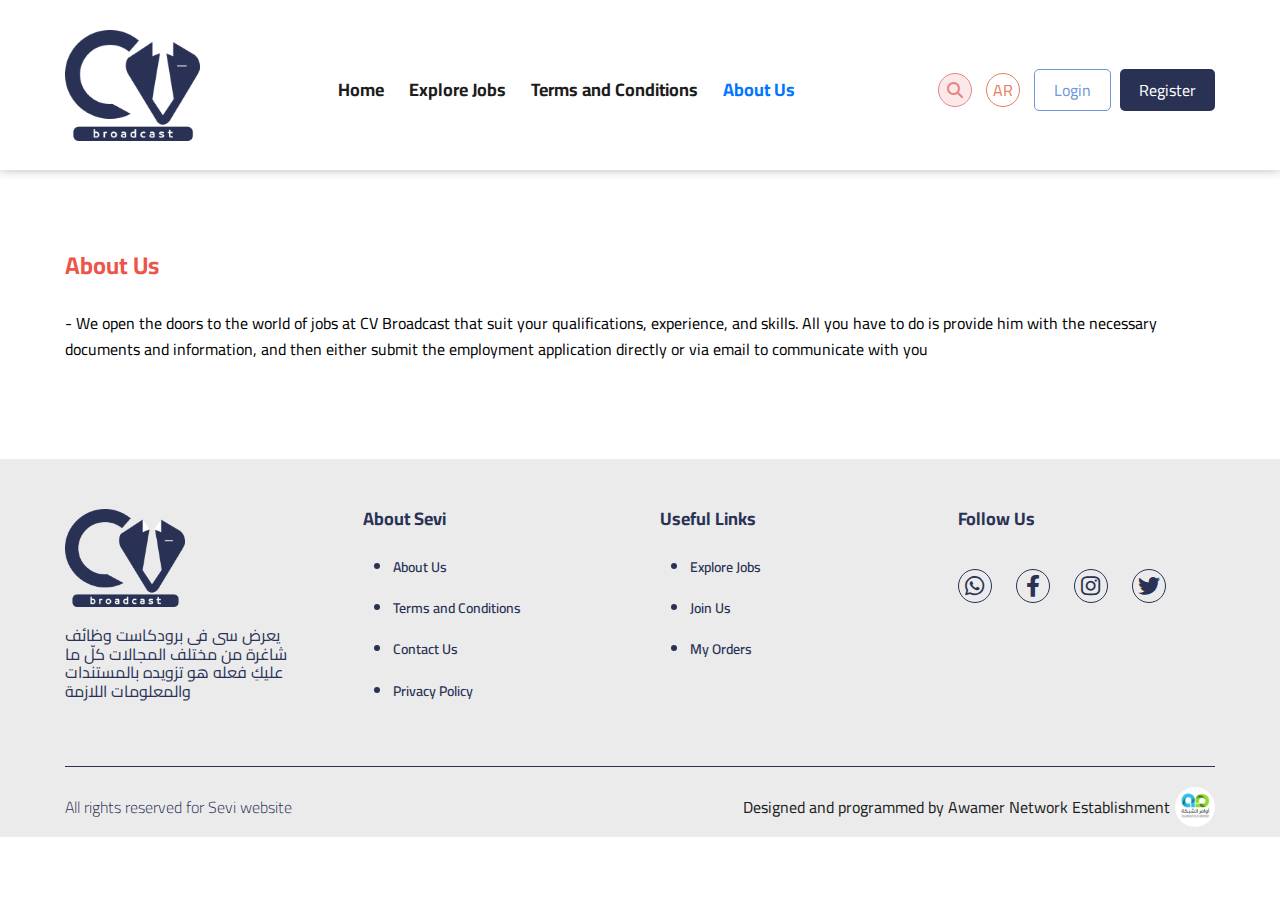
<file: about.html>
<!DOCTYPE html>
<html lang>
<head>
    <meta charset="UTF-8">
    <meta name="viewport" content="width=device-width, initial-scale=1.0">
    <title>About Us</title>
    <link rel="stylesheet" href="CSS/all.css">
    <link rel="stylesheet" href="CSS/all.min.css">
    <link rel="stylesheet" href="CSS/normalise.css">
    <link rel="stylesheet" href="CSS/style.css">
    <link rel="preconnect" href="https://fonts.googleapis.com">
    <link rel="preconnect" href="https://fonts.gstatic.com" crossorigin>
    <link href="https://fonts.googleapis.com/css2?family=Cairo:wght@200;300;400;500;600;700&family=Open+Sans:ital,wght@0,300;0,400;0,500;0,600;0,700;0,800;1,300&family=Roboto:ital,wght@0,100;0,300;0,400;0,500;0,700;1,100&display=swap" rel="stylesheet">
</head>
<body>
    <header class="relative">
        <div class="container">
            <div class="header-content flex-between-center">
                <div class="logo">
                    <img src="[data-uri]" alt="">
                </div>
                <nav class="transition">
                    <ul>
                        <li><a href="index.html">Home</a></li>
                        <li><a href="explore.html">Explore Jobs</a></li>
                        <li><a href="terms.html">Terms and Conditions</a></li>
                        <li><a class="active" href="about.html">About Us</a></li>
                    </ul>
                </nav>
                <div class="interactions-menu">
                    <a href="explore.html" class="search"><i class="fa-solid fa-magnifying-glass"></i></a>
                    <a href="" class="lang">AR</a>
                    <a href="login.html" class="login-btn">Login</a>
                    <a href="register.html" class="register-btn">Register</a>
                </div>
                <div class="toggle-menu"><i class="fa-solid fa-bars"></i></div>
            </div>
        </div>
    </header>
    <section class="about-us mb-80 hidden">
        <div class="container transition-5">
            <h4 class="red-h4">About Us</h4>
            <p>- We open the doors to the world of jobs at CV Broadcast that suit your qualifications, experience, and skills. All you have to do is provide him with the necessary documents and information, and then either submit the employment application directly or via email to communicate with you</p>    
        </div>
    </section>
    <!-- Start Footer -->
    <footer>
        <div class="container">
            <div class="footer-content">
                <div class="the-main">
                    <div class="logo">
                        <img src="[data-uri]" alt="">
                    </div>
                    <p>يعرض سى فى برودكاست وظائف شاغرة من مختلف المجالات كلّ ما عليكِ فعله هو تزويده بالمستندات والمعلومات اللازمة 
                    </p>
                </div>
                <div class="about-sevi">
                    <h5>About Sevi</h5>
                    <ul>
                        <li><a href="about.html">About Us</a></li>
                        <li><a href="terms.html">Terms and Conditions</a></li>
                        <li><a href="contact.html">Contact Us</a></li>
                        <li><a href="privacy.html">Privacy Policy</a></li>
                    </ul>
                </div>
                <div class="useful-links">
                    <h5>Useful Links</h5>
                    <ul>
                        <li><a href="explore.html">Explore Jobs</a></li>
                        <li><a href="login.html">Join Us</a></li>
                        <li><a href="#">My Orders</a></li>
                    </ul>
                </div>
                <div class="follow-us">
                    <h5>Follow Us</h5>
                    <div class="links">
                        <a class="transition" href="https://www.whatsapp.com/"><i class="fa-brands fa-whatsapp"></i></a>
                        <a class="transition" href="https://www.facebook.com"><i class="fa-brands fa-facebook-f"></i></a>
                        <a class="transition" href="https://www.instagram.com"><i class="fa-brands fa-instagram"></i></a>
                        <a class="transition" href="https://www.twitter.com"><i class="fa-brands fa-twitter"></i></a>
                    </div>
                </div>
            </div>
            <div class="copyright flex-between-center">
                <div>All rights reserved for Sevi website</div>
                <a href="https://aait.sa/">Designed and programmed by Awamer Network Establishment <img src="[data-uri]" alt=""></a>
            </div>
        </div>
    </footer>
    <!-- End Footer -->
    <script src="about.js"></script>
</body>
</html>
</file>
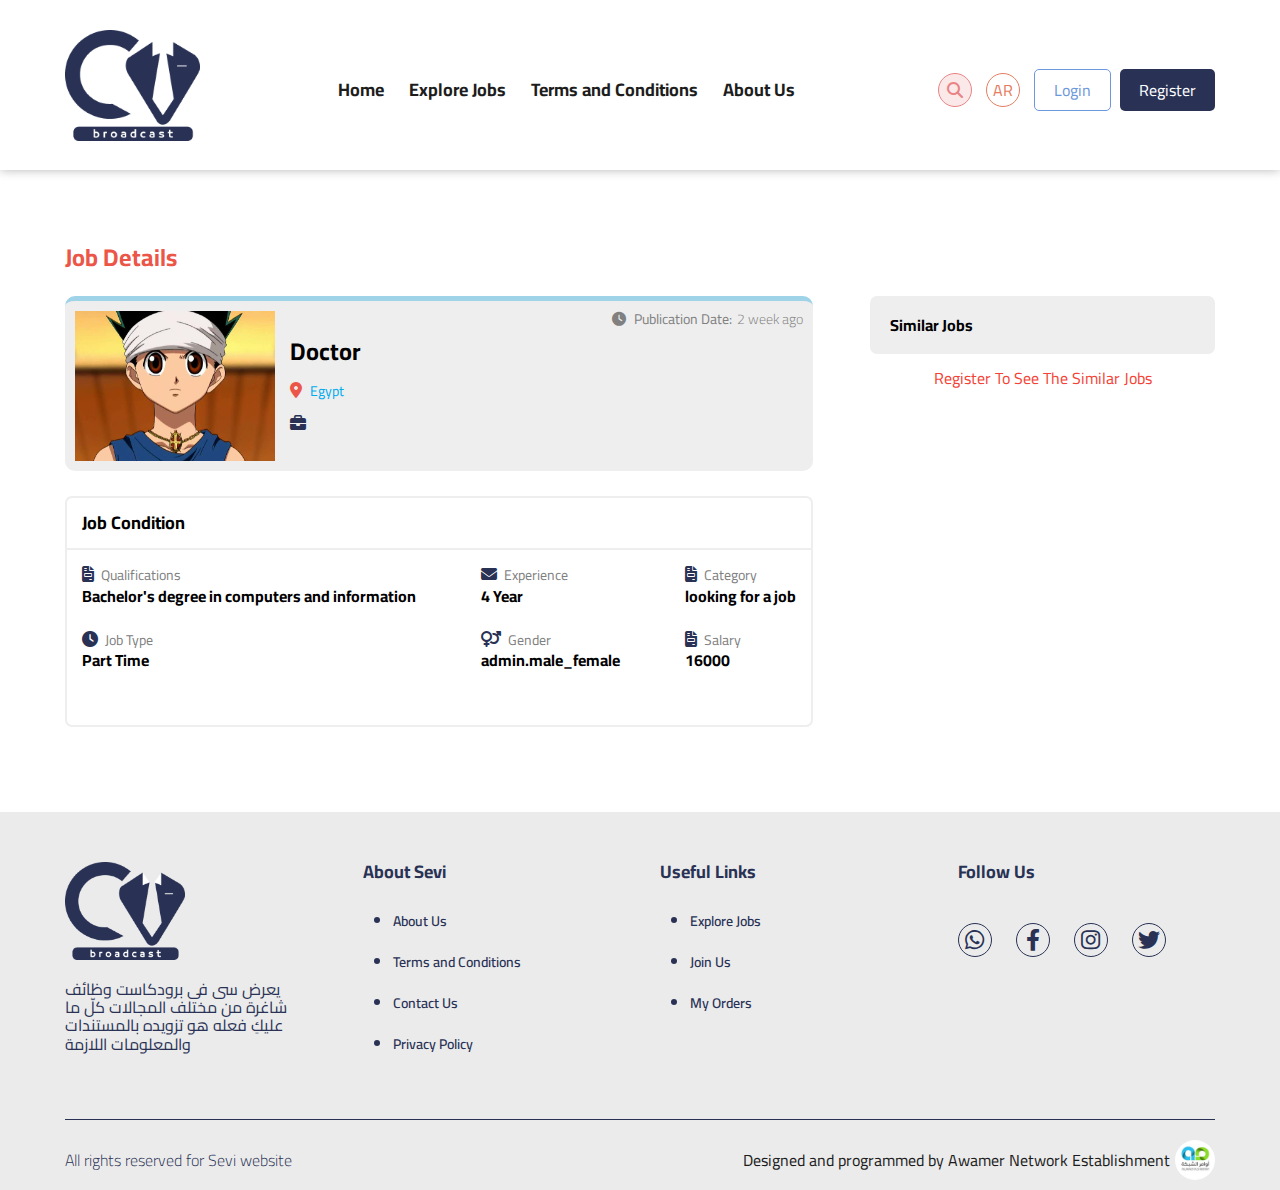
<file: company_account.html>
<!DOCTYPE html>
<html lang>
<head>
    <meta charset="UTF-8">
    <meta name="viewport" content="width=device-width, initial-scale=1.0">
    <title>Company Account</title>
    <link rel="stylesheet" href="CSS/all.css">
    <link rel="stylesheet" href="CSS/all.min.css">
    <link rel="stylesheet" href="CSS/normalise.css">
    <link rel="stylesheet" href="CSS/style.css">
    <link rel="preconnect" href="https://fonts.googleapis.com">
    <link rel="preconnect" href="https://fonts.gstatic.com" crossorigin>
    <link href="https://fonts.googleapis.com/css2?family=Cairo:wght@200;300;400;500;600;700&family=Open+Sans:ital,wght@0,300;0,400;0,500;0,600;0,700;0,800;1,300&family=Roboto:ital,wght@0,100;0,300;0,400;0,500;0,700;1,100&display=swap" rel="stylesheet">
</head>
<body>
    <header class="relative">
        <div class="container">
            <div class="header-content flex-between-center">
                <div class="logo">
                    <img src="[data-uri]" alt="">
                </div>
                <nav class="transition">
                    <ul>
                        <li><a href="index.html">Home</a></li>
                        <li><a href="explore.html">Explore Jobs</a></li>
                        <li><a href="terms.html">Terms and Conditions</a></li>
                        <li><a href="about.html">About Us</a></li>
                    </ul>
                </nav>
                <div class="interactions-menu">
                    <a href="explore.html" class="search"><i class="fa-solid fa-magnifying-glass"></i></a>
                    <a href="" class="lang">AR</a>
                    <a href="login.html" class="login-btn">Login</a>
                    <a href="register.html" class="register-btn">Register</a>
                </div>
                <div class="toggle-menu"><i class="fa-solid fa-bars"></i></div>
            </div>
        </div>
    </header>
    <section class="details mb-60">
        <div class="container">
            <h3>Job Details</h3>
            <div class="details-content">
                <div class="informs">
                    <div class="job">
                        <div class="image flex-center">
                            <img src="images/cc116287-c6e6-44eb-8499-2387edcefc05.jpg" alt="">
                        </div>
                        <div class="job-content">
                            <h4>Doctor</h4>
                            <div class="location">
                                <i class="fa-solid fa-location-dot"></i>
                                <span>Egypt</span>
                            </div>
                            <div class="the-account">
                                <i class="fa-solid fa-briefcase"></i>
                                <!-- <a href="company_account.html">Copmany Account</a> -->
                            </div>
                        </div>
                        <div class="public-date flex-between-center">
                            <i class="fa-regular fa-clock"></i>
                            <span>Publication Date:</span>
                            <strong>2 week ago</strong>
                        </div>
                    </div>
                    <div class="job-conditions rad-7">
                        <h4>Job Condition</h4>
                        <div class="informations flex-between-center">
                            <div class="col-one">
                                <div>
                                    <div class="address">
                                        <i class="fa-solid fa-file-invoice"></i>
                                        <span>Qualifications</span>
                                    </div>
                                    <p>Bachelor's degree in computers and information</p>
                                </div>
                                <div>
                                    <div class="address">
                                        <i class="fa-regular fa-clock"></i>
                                        <span>Job Type</span>
                                    </div>
                                    <p>Part Time</p>
                                </div>
                            </div>
                            <div class="col-two">
                                <div>
                                    <div class="address">
                                        <i class="fa-regular fa-envelope"></i>
                                        <span>Experience</span>
                                    </div>
                                    <p>4 Year</p>
                                </div>
                                <div>
                                    <div class="address">
                                        <i class="fa-solid fa-venus-mars"></i>
                                        <span>Gender</span>
                                    </div>
                                    <p>admin.male_female</p>
                                </div>
                            </div>
                            <div class="col-three">
                                <div>
                                    <div class="address">
                                        <i class="fa-solid fa-file-invoice"></i>
                                        <span>Category</span>
                                    </div>
                                    <p>looking for a job</p>
                                </div>
                                <div>
                                    <div class="address">
                                        <i class="fa-solid fa-file-invoice"></i>
                                        <span>Salary</span>
                                    </div>
                                    <p>16000</p>
                                </div>
                            </div>

                        </div>
                    </div>
                </div>
                <div class="similar-jobs">
                    <h4 class="rad-7">Similar Jobs</h4>
                    <div>Register To See The Similar Jobs</div>
                </div>
            </div>
        </div>
    </section>
    <!-- Start Footer -->
    <footer>
        <div class="container">
            <div class="footer-content">
                <div class="the-main">
                    <div class="logo">
                        <img src="[data-uri]" alt="">
                    </div>
                    <p>يعرض سى فى برودكاست وظائف شاغرة من مختلف المجالات كلّ ما عليكِ فعله هو تزويده بالمستندات والمعلومات اللازمة 
                    </p>
                </div>
                <div class="about-sevi">
                    <h5>About Sevi</h5>
                    <ul>
                        <li><a href="about.html">About Us</a></li>
                        <li><a href="terms.html">Terms and Conditions</a></li>
                        <li><a href="contact.html">Contact Us</a></li>
                        <li><a href="privacy.html">Privacy Policy</a></li>
                    </ul>
                </div>
                <div class="useful-links">
                    <h5>Useful Links</h5>
                    <ul>
                        <li><a href="explore.html">Explore Jobs</a></li>
                        <li><a href="login.html">Join Us</a></li>
                        <li><a href="#">My Orders</a></li>
                    </ul>
                </div>
                <div class="follow-us">
                    <h5>Follow Us</h5>
                    <div class="links">
                        <a class="transition" href="https://www.whatsapp.com/"><i class="fa-brands fa-whatsapp"></i></a>
                        <a class="transition" href="https://www.facebook.com"><i class="fa-brands fa-facebook-f"></i></a>
                        <a class="transition" href="https://www.instagram.com"><i class="fa-brands fa-instagram"></i></a>
                        <a class="transition" href="https://www.twitter.com"><i class="fa-brands fa-twitter"></i></a>
                    </div>
                </div>
            </div>
            <div class="copyright flex-between-center">
                <div>All rights reserved for Sevi website</div>
                <a href="https://aait.sa/">Designed and programmed by Awamer Network Establishment <img src="[data-uri]" alt=""></a>
            </div>
        </div>
    </footer>
    <!-- End Footer -->
    <!-- <script src="job_details.js"></script> -->
</body>
</html>
</file>
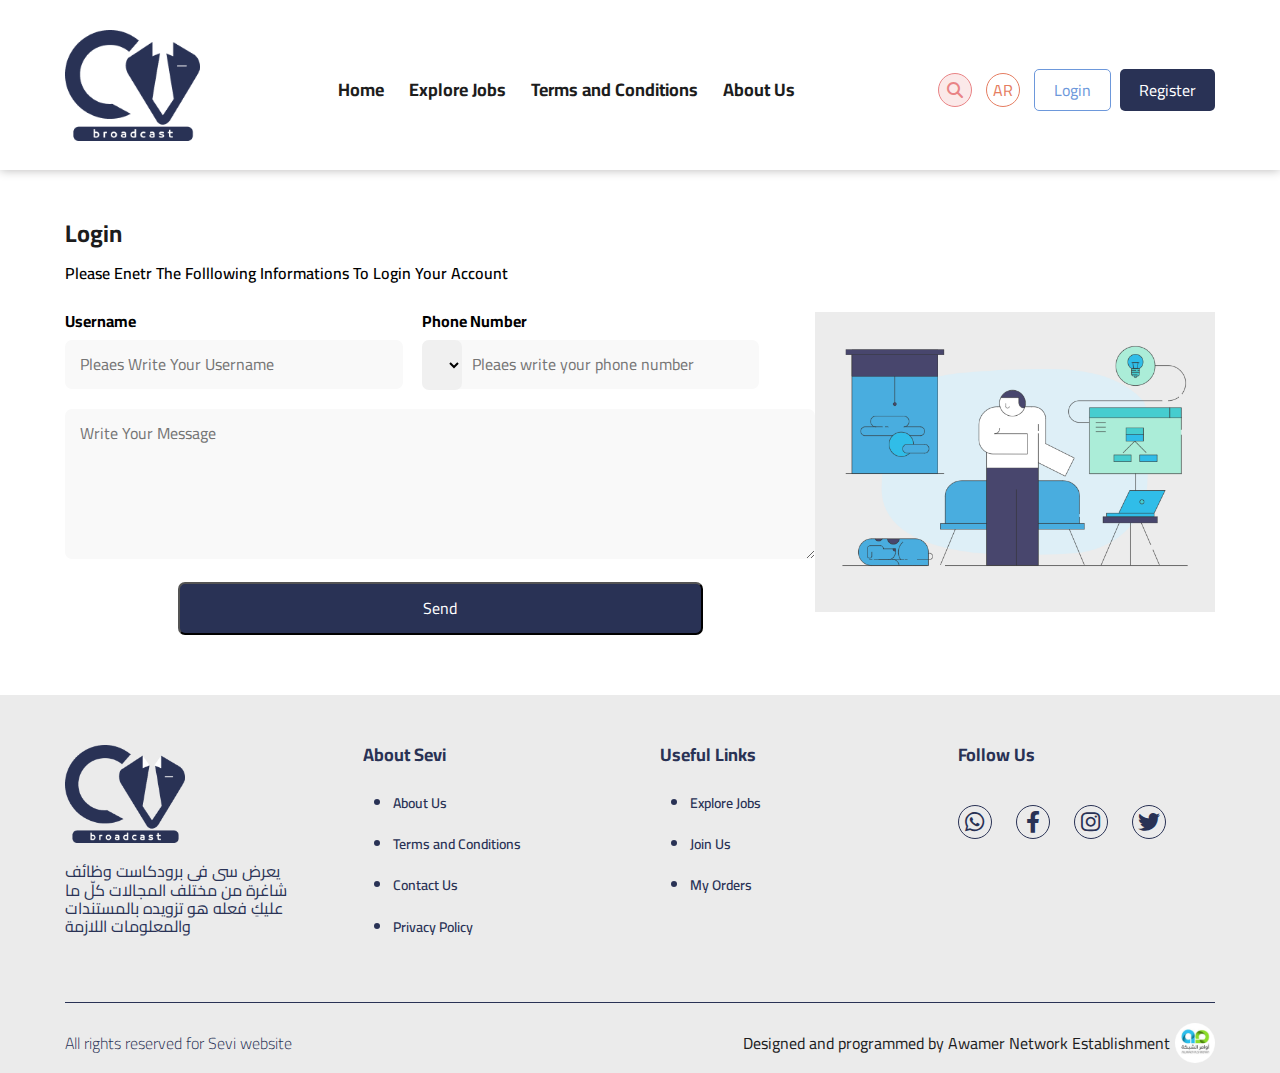
<file: contact.html>
<!DOCTYPE html>
<html lang>
  <head>
    <meta charset="UTF-8" />
    <meta name="viewport" content="width=device-width, initial-scale=1.0" />
    <title>Conatct Us</title>
    <link rel="stylesheet" href="CSS/all.css" />
    <link rel="stylesheet" href="CSS/all.min.css" />
    <link rel="stylesheet" href="CSS/normalise.css" />
    <link rel="stylesheet" href="CSS/style.css" />
    <link rel="preconnect" href="https://fonts.googleapis.com" />
    <link rel="preconnect" href="https://fonts.gstatic.com" crossorigin />
    <link
      href="https://fonts.googleapis.com/css2?family=Cairo:wght@200;300;400;500;600;700&family=Open+Sans:ital,wght@0,300;0,400;0,500;0,600;0,700;0,800;1,300&family=Roboto:ital,wght@0,100;0,300;0,400;0,500;0,700;1,100&display=swap"
      rel="stylesheet"
    />
  </head>
  <body>
    <div class="wrong-result rad-7 flex-between-center transition">
      <span
        ><i class="fa-regular fa-circle-xmark"></i>
        <span class="message">Badr Mohamed Taher</span></span
      >
      <i class="fa-solid fa-xmark flex-center"></i>
    </div>
    <div class="right-result rad-7 flex-between-center transition">
      <span
        ><i class="fa-solid fa-check"></i>
        <span class="message">Badr Mohamed Taher</span></span
      >
      <i class="fa-solid fa-xmark flex-center"></i>
    </div>
    <header class="relative">
      <div class="container">
        <div class="header-content flex-between-center">
          <div class="logo">
            <img
              src="[data-uri]"
              alt=""
            />
          </div>
          <nav class="transition">
            <ul>
              <li><a href="index.html">Home</a></li>
              <li><a href="explore.html">Explore Jobs</a></li>
              <li><a href="terms.html">Terms and Conditions</a></li>
              <li><a href="about.html">About Us</a></li>
            </ul>
          </nav>
          <div class="interactions-menu">
            <a href="explore.html" class="search"
              ><i class="fa-solid fa-magnifying-glass"></i
            ></a>
            <a href="" class="lang">AR</a>
            <a href="login.html" class="login-btn">Login</a>
            <a href="register.html" class="register-btn">Register</a>
          </div>
          <div class="toggle-menu"><i class="fa-solid fa-bars"></i></div>
        </div>
      </div>
    </header>
    <section class="contact mb-60">
      <div class="container">
        <div class="address">
          <h3>Login</h3>
          <p>Please Enetr The Folllowing Informations To Login Your Account</p>
        </div>
        <div class="contact-content">
          <div class="form">
            <form action="">
              <div class="username">
                <label>Username</label>
                <input
                  class="rad-7"
                  type="text"
                  name="contact-info"
                  placeholder="Pleaes Write Your Username"
                />
              </div>
              <div class="phone">
                <label>Phone Number</label>
                <input
                  class="rad-7"
                  type="number"
                  name="contact-info"
                  placeholder="Pleaes write your phone number"
                />
                <select class="country rad-7">
                  <option value=""></option>
                  <option value="+20">+20</option>
                  <option value="+991">+991</option>
                  <option value="+30">+30</option>
                  <option value="+16">+16</option>
                  <option value="+22">+22</option>
                </select>
              </div>
              <textarea
                class="rad-7"
                name="contact-info"
                placeholder="Write Your Message"
              ></textarea>
            </form>
            <div class="submit txt-c">
              <button class="rad-7">Send</button>
            </div>
          </div>
          <div class="canvas txt-c">
            <img src="images/person-having-a-meeting-from-home.png" alt="" />
          </div>
        </div>
      </div>
    </section>
    <!-- Start Footer -->
    <footer>
      <div class="container">
        <div class="footer-content">
          <div class="the-main">
            <div class="logo">
              <img
                src="[data-uri]"
                alt=""
              />
            </div>
            <p>
              يعرض سى فى برودكاست وظائف شاغرة من مختلف المجالات كلّ ما عليكِ
              فعله هو تزويده بالمستندات والمعلومات اللازمة
            </p>
          </div>
          <div class="about-sevi">
            <h5>About Sevi</h5>
            <ul>
              <li><a href="about.html">About Us</a></li>
              <li><a href="terms.html">Terms and Conditions</a></li>
              <li><a href="contact.html">Contact Us</a></li>
              <li><a href="privacy.html">Privacy Policy</a></li>
            </ul>
          </div>
          <div class="useful-links">
            <h5>Useful Links</h5>
            <ul>
              <li><a href="explore.html">Explore Jobs</a></li>
              <li><a href="login.html">Join Us</a></li>
              <li><a href="#">My Orders</a></li>
            </ul>
          </div>
          <div class="follow-us">
            <h5>Follow Us</h5>
            <div class="links">
              <a class="transition" href="https://www.whatsapp.com/"
                ><i class="fa-brands fa-whatsapp"></i
              ></a>
              <a class="transition" href="https://www.facebook.com"
                ><i class="fa-brands fa-facebook-f"></i
              ></a>
              <a class="transition" href="https://www.instagram.com"
                ><i class="fa-brands fa-instagram"></i
              ></a>
              <a class="transition" href="https://www.twitter.com"
                ><i class="fa-brands fa-twitter"></i
              ></a>
            </div>
          </div>
        </div>
        <div class="copyright flex-between-center">
          <div>All rights reserved for Sevi website</div>
          <a href="https://aait.sa/"
            >Designed and programmed by Awamer Network Establishment
            <img
              src="[data-uri]"
              alt=""
          /></a>
        </div>
      </div>
    </footer>
    <!-- End Footer -->
    <script src="contact.js"></script>
  </body>
</html>
</file>
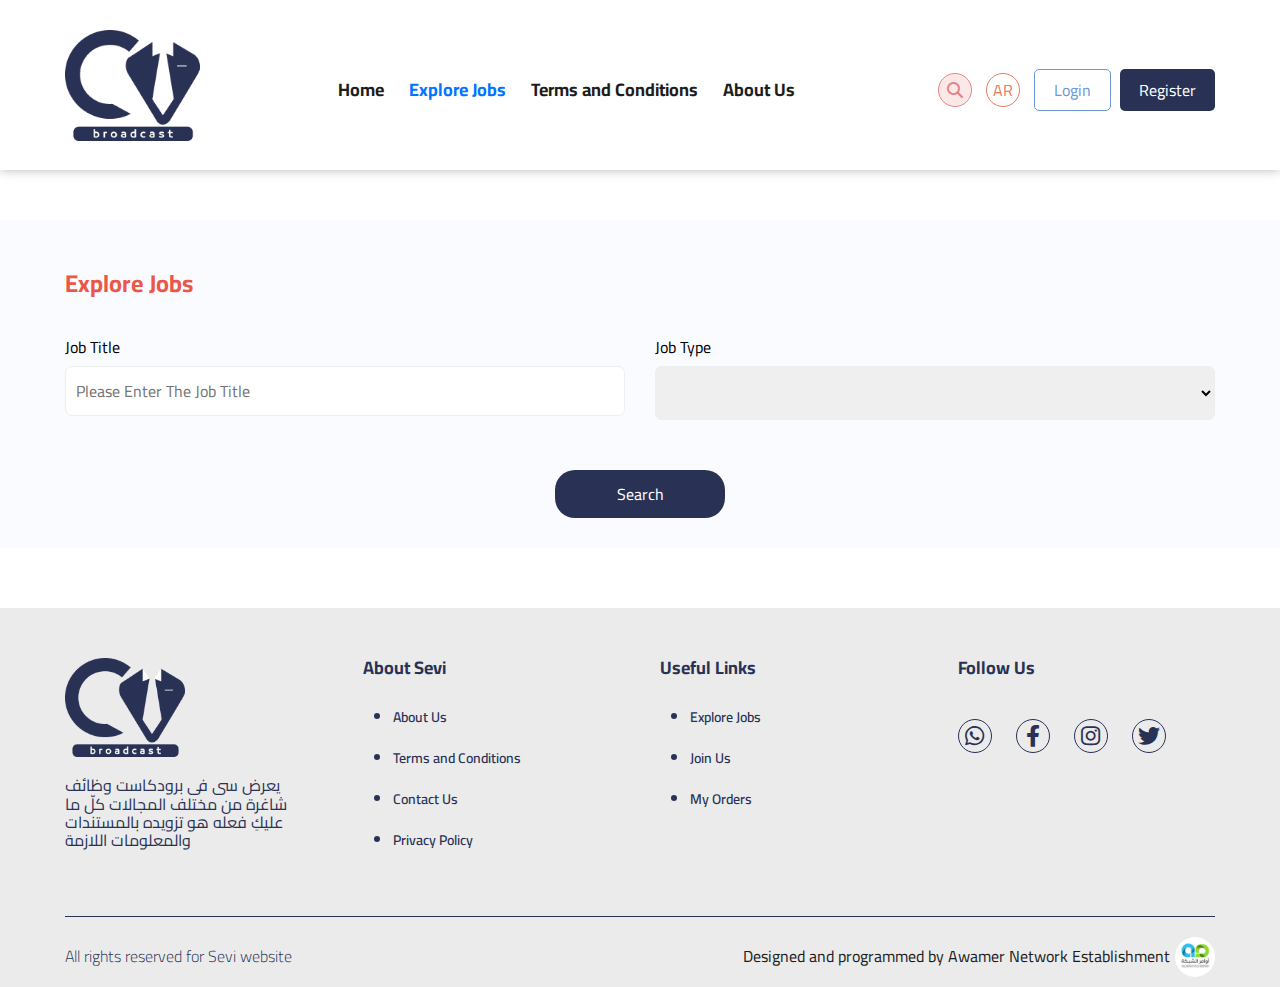
<file: explore.html>
<!DOCTYPE html>
<html lang>
<head>
    <meta charset="UTF-8">
    <meta name="viewport" content="width=device-width, initial-scale=1.0">
    <title>Find Jobs</title>
    <link rel="stylesheet" href="CSS/all.css">
    <link rel="stylesheet" href="CSS/all.min.css">
    <link rel="stylesheet" href="CSS/normalise.css">
    <link rel="stylesheet" href="CSS/style.css">
    <link rel="preconnect" href="https://fonts.googleapis.com">
    <link rel="preconnect" href="https://fonts.gstatic.com" crossorigin>
    <link href="https://fonts.googleapis.com/css2?family=Cairo:wght@200;300;400;500;600;700&family=Open+Sans:ital,wght@0,300;0,400;0,500;0,600;0,700;0,800;1,300&family=Roboto:ital,wght@0,100;0,300;0,400;0,500;0,700;1,100&display=swap" rel="stylesheet">
</head>
<body>
    <header class="relative">
        <div class="container">
            <div class="header-content flex-between-center">
                <div class="logo">
                    <img src="[data-uri]" alt="">
                </div>
                <nav class="transition">
                    <ul>
                        <li><a href="index.html">Home</a></li>
                        <li><a class="active" href="explore.html">Explore Jobs</a></li>
                        <li><a href="terms.html">Terms and Conditions</a></li>
                        <li><a href="about.html">About Us</a></li>
                    </ul>
                </nav>
                <div class="interactions-menu">
                    <a href="explore.html" class="search"><i class="fa-solid fa-magnifying-glass"></i></a>
                    <a href="" class="lang">AR</a>
                    <a href="login.html" class="login-btn">Login</a>
                    <a href="register.html" class="register-btn">Register</a>
                </div>
                <div class="toggle-menu"><i class="fa-solid fa-bars"></i></div>
            </div>
        </div>
    </header>
    <section class="explore-jobs mb-60 hidden">
        <div class="container">
            <h4 class="red-h4">Explore Jobs</h4>
            <div class="explore-content grid-400 mb-30">
                <div class="job-title">
                    <label>Job Title</label>
                    <input class="rad-7 transition" type="text" placeholder="Please Enter The Job Title">
                </div>
                <div class="job-type">
                    <label>Job Type</label>
                    <select class="rad-7 transition">
                        <option value=""></option>
                        <option value="full_time">Full Time</option>
                        <option value="part_time">Part Time</option>
                        <option value="from_home">From Home</option>
                    </select>
                </div>
            </div>
            <div class="search-btn txt-c">
                <button>Search</button>
            </div>
            <div class="jobs hidden">
                <h3><span>13</span>Available</h3>
                <div class="content grid-400">
                    <div class="job">
                        <div class="image flex-center">
                            <img src="images/cc116287-c6e6-44eb-8499-2387edcefc05.jpg" alt="">
                        </div>
                        <div class="job-content">
                            <h4>Doctor</h4>
                            <div class="location">
                                <i class="fa-solid fa-location-dot"></i>
                                <span>Egypt</span>
                            </div>
                            <div class="the-type">
                                <i class="fa-solid fa-briefcase"></i>
                                <span>Job Type:</span>
                                <strong>Full Time</strong>
                            </div>
                        </div>
                        <div class="public-date flex-between-center">
                            <i class="fa-regular fa-clock"></i>
                            <span>Publication Date:</span>
                            <strong>2 week ago</strong>
                        </div>
                        <a href="job_details.html">
                            <span>Show Deta <i class="fa-solid fa-chevron-right"></i></span>
                        </a>
                    </div>
                </div>
            </div>
        </div>
    </section>
    <!-- Start Footer -->
    <footer>
        <div class="container">
            <div class="footer-content">
                <div class="the-main">
                    <div class="logo">
                        <img src="[data-uri]" alt="">
                    </div>
                    <p>يعرض سى فى برودكاست وظائف شاغرة من مختلف المجالات كلّ ما عليكِ فعله هو تزويده بالمستندات والمعلومات اللازمة 
                    </p>
                </div>
                <div class="about-sevi">
                    <h5>About Sevi</h5>
                    <ul>
                        <li><a href="about.html">About Us</a></li>
                        <li><a href="terms.html">Terms and Conditions</a></li>
                        <li><a href="contact.html">Contact Us</a></li>
                        <li><a href="privacy.html">Privacy Policy</a></li>
                    </ul>
                </div>
                <div class="useful-links">
                    <h5>Useful Links</h5>
                    <ul>
                        <li><a href="explore.html">Explore Jobs</a></li>
                        <li><a href="login.html">Join Us</a></li>
                        <li><a href="#">My Orders</a></li>
                    </ul>
                </div>
                <div class="follow-us">
                    <h5>Follow Us</h5>
                    <div class="links">
                        <a class="transition" href="https://www.whatsapp.com/"><i class="fa-brands fa-whatsapp"></i></a>
                        <a class="transition" href="https://www.facebook.com"><i class="fa-brands fa-facebook-f"></i></a>
                        <a class="transition" href="https://www.instagram.com"><i class="fa-brands fa-instagram"></i></a>
                        <a class="transition" href="https://www.twitter.com"><i class="fa-brands fa-twitter"></i></a>
                    </div>
                </div>
            </div>
            <div class="copyright flex-between-center">
                <div>All rights reserved for Sevi website</div>
                <a href="https://aait.sa/">Designed and programmed by Awamer Network Establishment <img src="[data-uri]" alt=""></a>
            </div>
        </div>
    </footer>
    <!-- End Footer -->
    <script src="explore.js"></script>
</body>
</html>
</file>
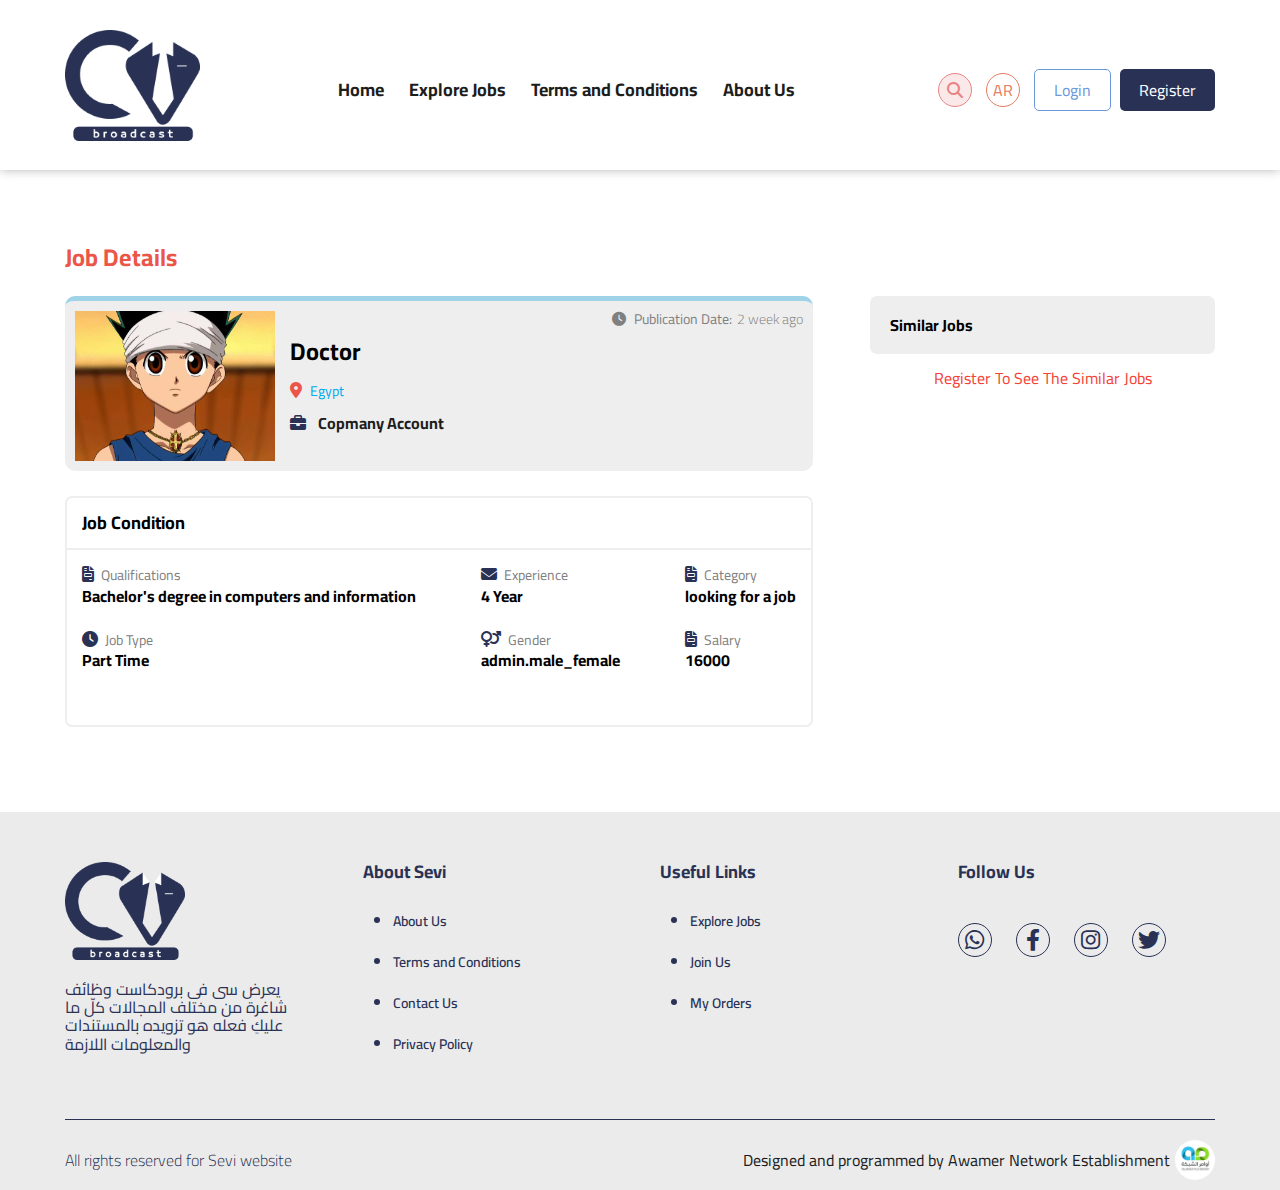
<file: job_details.html>
<!DOCTYPE html>
<html lang>
<head>
    <meta charset="UTF-8">
    <meta name="viewport" content="width=device-width, initial-scale=1.0">
    <title>Job Details</title>
    <link rel="stylesheet" href="CSS/all.css">
    <link rel="stylesheet" href="CSS/all.min.css">
    <link rel="stylesheet" href="CSS/normalise.css">
    <link rel="stylesheet" href="CSS/style.css">
    <link rel="preconnect" href="https://fonts.googleapis.com">
    <link rel="preconnect" href="https://fonts.gstatic.com" crossorigin>
    <link href="https://fonts.googleapis.com/css2?family=Cairo:wght@200;300;400;500;600;700&family=Open+Sans:ital,wght@0,300;0,400;0,500;0,600;0,700;0,800;1,300&family=Roboto:ital,wght@0,100;0,300;0,400;0,500;0,700;1,100&display=swap" rel="stylesheet">
</head>
<body>
    <header class="relative">
        <div class="container">
            <div class="header-content flex-between-center">
                <div class="logo">
                    <img src="[data-uri]" alt="">
                </div>
                <nav class="transition">
                    <ul>
                        <li><a href="index.html">Home</a></li>
                        <li><a href="explore.html">Explore Jobs</a></li>
                        <li><a href="terms.html">Terms and Conditions</a></li>
                        <li><a href="about.html">About Us</a></li>
                    </ul>
                </nav>
                <div class="interactions-menu">
                    <a href="explore.html" class="search"><i class="fa-solid fa-magnifying-glass"></i></a>
                    <a href="" class="lang">AR</a>
                    <a href="login.html" class="login-btn">Login</a>
                    <a href="register.html" class="register-btn">Register</a>
                </div>
                <div class="toggle-menu"><i class="fa-solid fa-bars"></i></div>
            </div>
        </div>
    </header>
    <section class="details mb-60">
        <div class="container">
            <h3>Job Details</h3>
            <div class="details-content">
                <div class="informs">
                    <div class="job">
                        <div class="image flex-center">
                            <img src="images/cc116287-c6e6-44eb-8499-2387edcefc05.jpg" alt="">
                        </div>
                        <div class="job-content">
                            <h4>Doctor</h4>
                            <div class="location">
                                <i class="fa-solid fa-location-dot"></i>
                                <span>Egypt</span>
                            </div>
                            <div class="the-account">
                                <i class="fa-solid fa-briefcase"></i>
                                <a href="company_account.html">Copmany Account</a>
                            </div>
                        </div>
                        <div class="public-date flex-between-center">
                            <i class="fa-regular fa-clock"></i>
                            <span>Publication Date:</span>
                            <strong>2 week ago</strong>
                        </div>
                    </div>
                    <div class="job-conditions rad-7">
                        <h4>Job Condition</h4>
                        <div class="informations flex-between-center">
                            <div class="col-one">
                                <div>
                                    <div class="address">
                                        <i class="fa-solid fa-file-invoice"></i>
                                        <span>Qualifications</span>
                                    </div>
                                    <p>Bachelor's degree in computers and information</p>
                                </div>
                                <div>
                                    <div class="address">
                                        <i class="fa-regular fa-clock"></i>
                                        <span>Job Type</span>
                                    </div>
                                    <p>Part Time</p>
                                </div>
                            </div>
                            <div class="col-two">
                                <div>
                                    <div class="address">
                                        <i class="fa-regular fa-envelope"></i>
                                        <span>Experience</span>
                                    </div>
                                    <p>4 Year</p>
                                </div>
                                <div>
                                    <div class="address">
                                        <i class="fa-solid fa-venus-mars"></i>
                                        <span>Gender</span>
                                    </div>
                                    <p>admin.male_female</p>
                                </div>
                            </div>
                            <div class="col-three">
                                <div>
                                    <div class="address">
                                        <i class="fa-solid fa-file-invoice"></i>
                                        <span>Category</span>
                                    </div>
                                    <p>looking for a job</p>
                                </div>
                                <div>
                                    <div class="address">
                                        <i class="fa-solid fa-file-invoice"></i>
                                        <span>Salary</span>
                                    </div>
                                    <p>16000</p>
                                </div>
                            </div>

                        </div>
                    </div>
                </div>
                <div class="similar-jobs">
                    <h4 class="rad-7">Similar Jobs</h4>
                    <div>Register To See The Similar Jobs</div>
                </div>
            </div>
        </div>
    </section>
    <!-- Start Footer -->
    <footer>
        <div class="container">
            <div class="footer-content">
                <div class="the-main">
                    <div class="logo">
                        <img src="[data-uri]" alt="">
                    </div>
                    <p>يعرض سى فى برودكاست وظائف شاغرة من مختلف المجالات كلّ ما عليكِ فعله هو تزويده بالمستندات والمعلومات اللازمة 
                    </p>
                </div>
                <div class="about-sevi">
                    <h5>About Sevi</h5>
                    <ul>
                        <li><a href="about.html">About Us</a></li>
                        <li><a href="terms.html">Terms and Conditions</a></li>
                        <li><a href="contact.html">Contact Us</a></li>
                        <li><a href="privacy.html">Privacy Policy</a></li>
                    </ul>
                </div>
                <div class="useful-links">
                    <h5>Useful Links</h5>
                    <ul>
                        <li><a href="explore.html">Explore Jobs</a></li>
                        <li><a href="login.html">Join Us</a></li>
                        <li><a href="#">My Orders</a></li>
                    </ul>
                </div>
                <div class="follow-us">
                    <h5>Follow Us</h5>
                    <div class="links">
                        <a class="transition" href="https://www.whatsapp.com/"><i class="fa-brands fa-whatsapp"></i></a>
                        <a class="transition" href="https://www.facebook.com"><i class="fa-brands fa-facebook-f"></i></a>
                        <a class="transition" href="https://www.instagram.com"><i class="fa-brands fa-instagram"></i></a>
                        <a class="transition" href="https://www.twitter.com"><i class="fa-brands fa-twitter"></i></a>
                    </div>
                </div>
            </div>
            <div class="copyright flex-between-center">
                <div>All rights reserved for Sevi website</div>
                <a href="https://aait.sa/">Designed and programmed by Awamer Network Establishment <img src="[data-uri]" alt=""></a>
            </div>
        </div>
    </footer>
    <!-- End Footer -->
    <!-- <script src="job_details.js"></script> -->
</body>
</html>
</file>
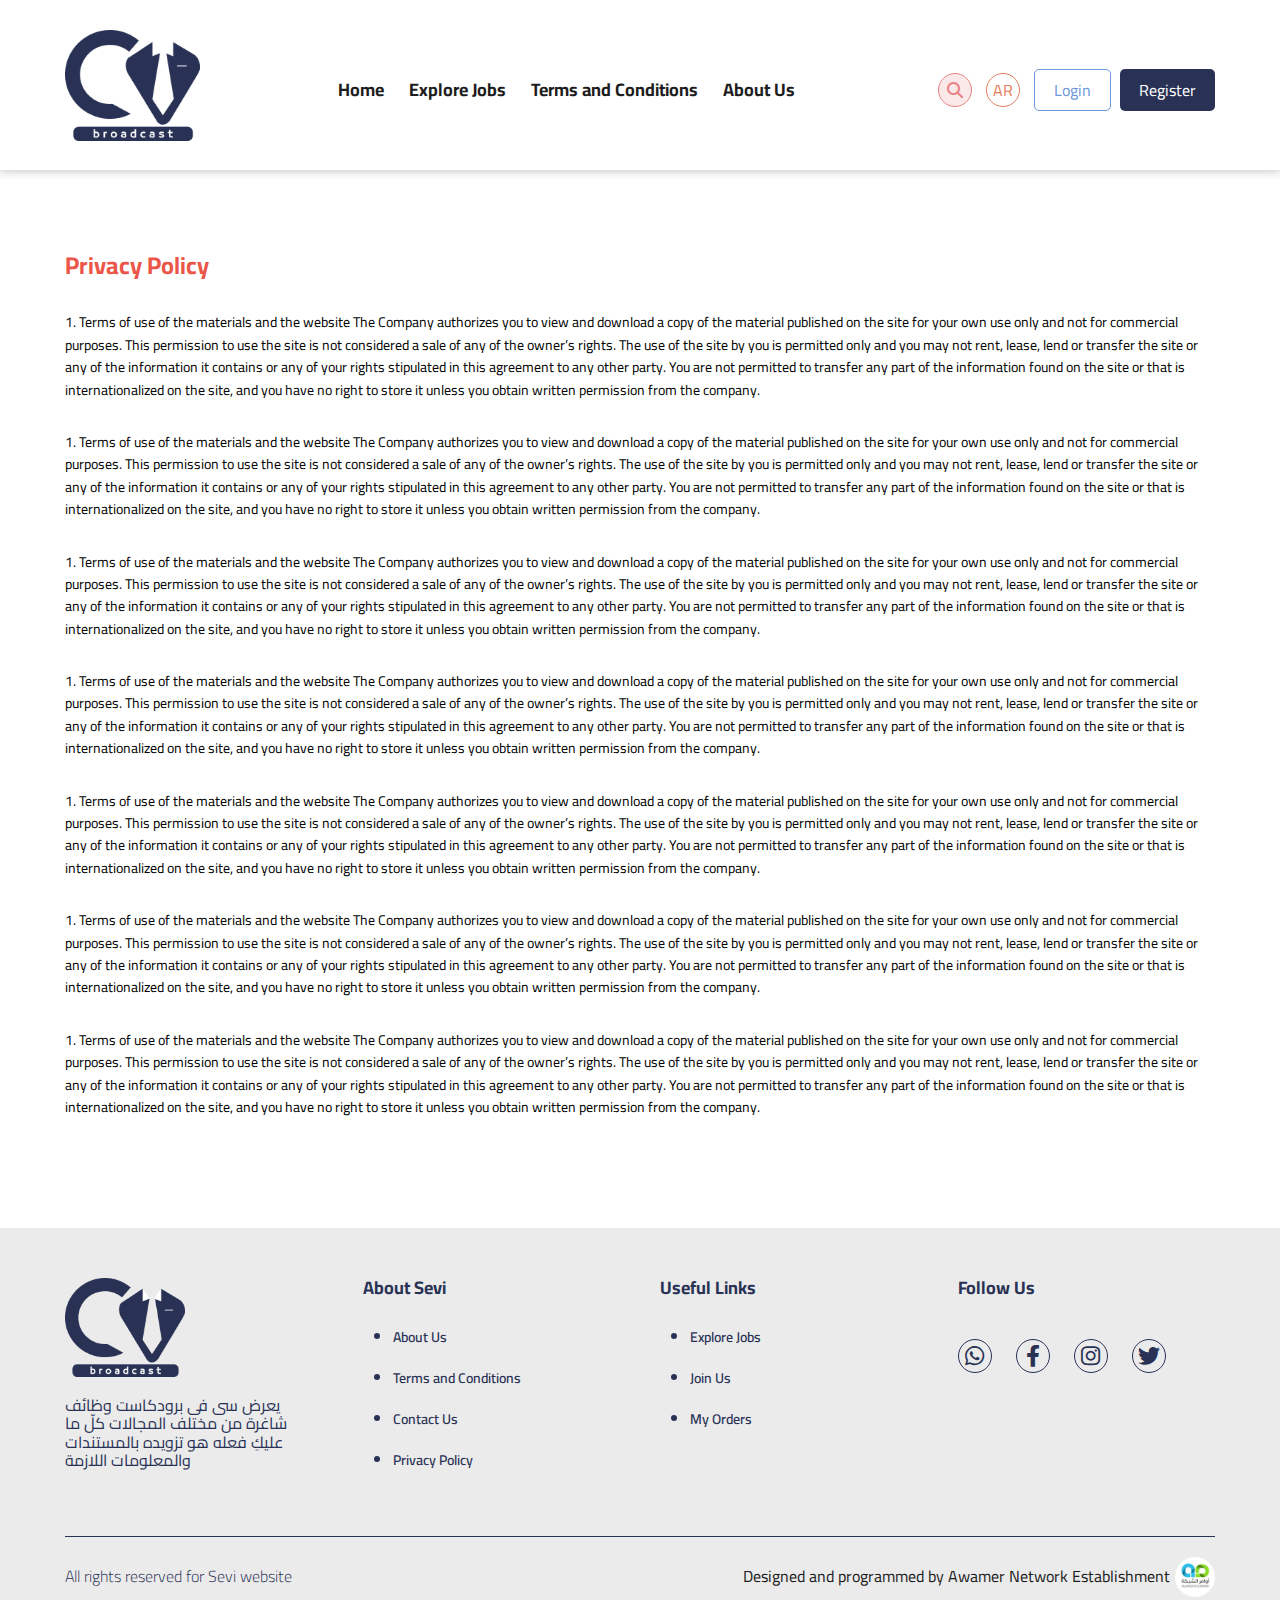
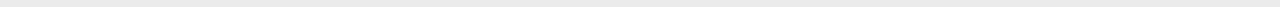
<file: privacy.html>
<!DOCTYPE html>
<html lang>
<head>
    <meta charset="UTF-8">
    <meta name="viewport" content="width=device-width, initial-scale=1.0">
    <title>Terms and Conditions</title>
    <link rel="stylesheet" href="CSS/all.css">
    <link rel="stylesheet" href="CSS/all.min.css">
    <link rel="stylesheet" href="CSS/normalise.css">
    <link rel="stylesheet" href="CSS/style.css">
    <link rel="preconnect" href="https://fonts.googleapis.com">
    <link rel="preconnect" href="https://fonts.gstatic.com" crossorigin>
    <link href="https://fonts.googleapis.com/css2?family=Cairo:wght@200;300;400;500;600;700&family=Open+Sans:ital,wght@0,300;0,400;0,500;0,600;0,700;0,800;1,300&family=Roboto:ital,wght@0,100;0,300;0,400;0,500;0,700;1,100&display=swap" rel="stylesheet">
</head>
<body>
    <header class="relative">
        <div class="container">
            <div class="header-content flex-between-center">
                <div class="logo">
                    <img src="[data-uri]" alt="">
                </div>
                <nav class="transition">
                    <ul>
                        <li><a href="index.html">Home</a></li>
                        <li><a href="explore.html">Explore Jobs</a></li>
                        <li><a href="terms.html">Terms and Conditions</a></li>
                        <li><a href="about.html">About Us</a></li>
                    </ul>
                </nav>
                <div class="interactions-menu">
                    <a href="explore.html" class="search"><i class="fa-solid fa-magnifying-glass"></i></a>
                    <a href="" class="lang">AR</a>
                    <a href="login.html" class="login-btn">Login</a>
                    <a href="register.html" class="register-btn">Register</a>
                </div>
                <div class="toggle-menu"><i class="fa-solid fa-bars"></i></div>
            </div>
        </div>
    </header>
    <section class="privacy mb-80 hidden">
        <div class="container transition-5">
            <h4 class="red-h4">Privacy Policy</h4>
            <div class="paragraphs">
                <p>1. Terms of use of the materials and the website The Company authorizes you to view and download a copy of the material published on the site for your own use only and not for commercial purposes. This permission to use the site is not considered a sale of any of the owner’s rights. The use of the site by you is permitted only and you may not rent, lease, lend or transfer the site or any of the information it contains or any of your rights stipulated in this agreement to any other party. You are not permitted to transfer any part of the information found on the site or that is internationalized on the site, and you have no right to store it unless you obtain written permission from the company.</p>
                <p>1. Terms of use of the materials and the website The Company authorizes you to view and download a copy of the material published on the site for your own use only and not for commercial purposes. This permission to use the site is not considered a sale of any of the owner’s rights. The use of the site by you is permitted only and you may not rent, lease, lend or transfer the site or any of the information it contains or any of your rights stipulated in this agreement to any other party. You are not permitted to transfer any part of the information found on the site or that is internationalized on the site, and you have no right to store it unless you obtain written permission from the company.</p>
                <p>1. Terms of use of the materials and the website The Company authorizes you to view and download a copy of the material published on the site for your own use only and not for commercial purposes. This permission to use the site is not considered a sale of any of the owner’s rights. The use of the site by you is permitted only and you may not rent, lease, lend or transfer the site or any of the information it contains or any of your rights stipulated in this agreement to any other party. You are not permitted to transfer any part of the information found on the site or that is internationalized on the site, and you have no right to store it unless you obtain written permission from the company.</p>
                <p>1. Terms of use of the materials and the website The Company authorizes you to view and download a copy of the material published on the site for your own use only and not for commercial purposes. This permission to use the site is not considered a sale of any of the owner’s rights. The use of the site by you is permitted only and you may not rent, lease, lend or transfer the site or any of the information it contains or any of your rights stipulated in this agreement to any other party. You are not permitted to transfer any part of the information found on the site or that is internationalized on the site, and you have no right to store it unless you obtain written permission from the company.</p>
                <p>1. Terms of use of the materials and the website The Company authorizes you to view and download a copy of the material published on the site for your own use only and not for commercial purposes. This permission to use the site is not considered a sale of any of the owner’s rights. The use of the site by you is permitted only and you may not rent, lease, lend or transfer the site or any of the information it contains or any of your rights stipulated in this agreement to any other party. You are not permitted to transfer any part of the information found on the site or that is internationalized on the site, and you have no right to store it unless you obtain written permission from the company.</p>
                <p>1. Terms of use of the materials and the website The Company authorizes you to view and download a copy of the material published on the site for your own use only and not for commercial purposes. This permission to use the site is not considered a sale of any of the owner’s rights. The use of the site by you is permitted only and you may not rent, lease, lend or transfer the site or any of the information it contains or any of your rights stipulated in this agreement to any other party. You are not permitted to transfer any part of the information found on the site or that is internationalized on the site, and you have no right to store it unless you obtain written permission from the company.</p>
                <p>1. Terms of use of the materials and the website The Company authorizes you to view and download a copy of the material published on the site for your own use only and not for commercial purposes. This permission to use the site is not considered a sale of any of the owner’s rights. The use of the site by you is permitted only and you may not rent, lease, lend or transfer the site or any of the information it contains or any of your rights stipulated in this agreement to any other party. You are not permitted to transfer any part of the information found on the site or that is internationalized on the site, and you have no right to store it unless you obtain written permission from the company.</p>
            </div>
        </div>
    </section>
    <!-- Start Footer -->
    <footer>
        <div class="container">
            <div class="footer-content">
                <div class="the-main">
                    <div class="logo">
                        <img src="[data-uri]" alt="">
                    </div>
                    <p>يعرض سى فى برودكاست وظائف شاغرة من مختلف المجالات كلّ ما عليكِ فعله هو تزويده بالمستندات والمعلومات اللازمة 
                    </p>
                </div>
                <div class="about-sevi">
                    <h5>About Sevi</h5>
                    <ul>
                        <li><a href="about.html">About Us</a></li>
                        <li><a href="terms.html">Terms and Conditions</a></li>
                        <li><a href="contact.html">Contact Us</a></li>
                        <li><a href="privacy.html">Privacy Policy</a></li>
                    </ul>
                </div>
                <div class="useful-links">
                    <h5>Useful Links</h5>
                    <ul>
                        <li><a href="explore.html">Explore Jobs</a></li>
                        <li><a href="login.html">Join Us</a></li>
                        <li><a href="login.html">My Orders</a></li>
                    </ul>
                </div>
                <div class="follow-us">
                    <h5>Follow Us</h5>
                    <div class="links">
                        <a class="transition" href="https://www.whatsapp.com/"><i class="fa-brands fa-whatsapp"></i></a>
                        <a class="transition" href="https://www.facebook.com"><i class="fa-brands fa-facebook-f"></i></a>
                        <a class="transition" href="https://www.instagram.com"><i class="fa-brands fa-instagram"></i></a>
                        <a class="transition" href="https://www.twitter.com"><i class="fa-brands fa-twitter"></i></a>
                    </div>
                </div>
            </div>
            <div class="copyright flex-between-center">
                <div>All rights reserved for Sevi website</div>
                <a href="https://aait.sa/">Designed and programmed by Awamer Network Establishment <img src="[data-uri]" alt=""></a>
            </div>
        </div>
    </footer>
    <!-- End Footer -->
    <script src="privacy.js"></script>
</body>
</html>
</file>
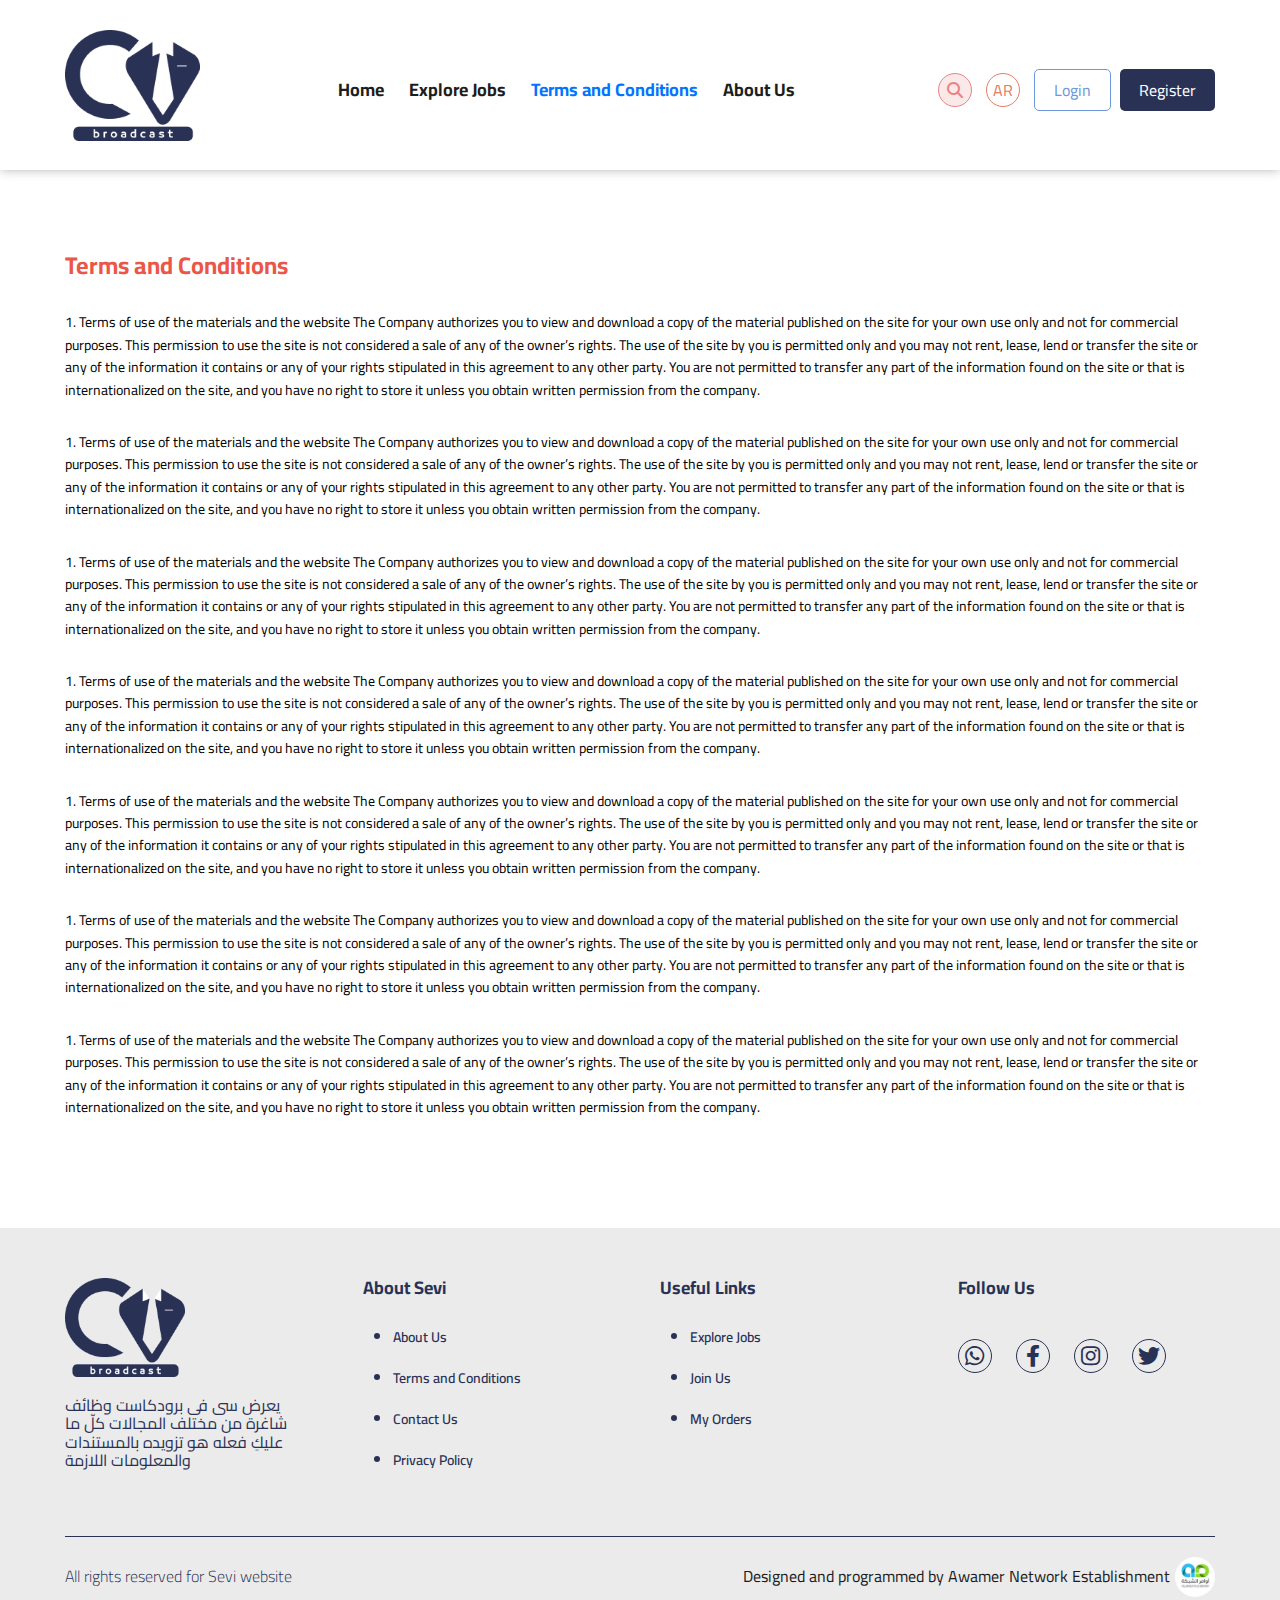
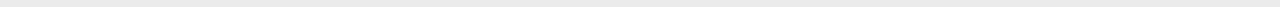
<file: terms.html>
<!DOCTYPE html>
<html lang>
<head>
    <meta charset="UTF-8">
    <meta name="viewport" content="width=device-width, initial-scale=1.0">
    <title>Terms and Conditions</title>
    <link rel="stylesheet" href="CSS/all.css">
    <link rel="stylesheet" href="CSS/all.min.css">
    <link rel="stylesheet" href="CSS/normalise.css">
    <link rel="stylesheet" href="CSS/style.css">
    <link rel="preconnect" href="https://fonts.googleapis.com">
    <link rel="preconnect" href="https://fonts.gstatic.com" crossorigin>
    <link href="https://fonts.googleapis.com/css2?family=Cairo:wght@200;300;400;500;600;700&family=Open+Sans:ital,wght@0,300;0,400;0,500;0,600;0,700;0,800;1,300&family=Roboto:ital,wght@0,100;0,300;0,400;0,500;0,700;1,100&display=swap" rel="stylesheet">
</head>
<body>
    <header class="relative">
        <div class="container">
            <div class="header-content flex-between-center">
                <div class="logo">
                    <img src="[data-uri]" alt="">
                </div>
                <nav class="badr transition">
                    <ul>
                        <li><a href="index.html">Home</a></li>
                        <li><a href="explore.html">Explore Jobs</a></li>
                        <li><a class="active" href="terms.html">Terms and Conditions</a></li>
                        <li><a href="about.html">About Us</a></li>
                    </ul>
                </nav>
                <div class="interactions-menu">
                    <a href="explore.html" class="search"><i class="fa-solid fa-magnifying-glass"></i></a>
                    <a href="" class="lang">AR</a>
                    <a href="login.html" class="login-btn">Login</a>
                    <a href="register.html" class="register-btn">Register</a>
                </div>
                <div class="toggle-menu"><i class="fa-solid fa-bars"></i></div>
            </div>
        </div>
    </header>
    <section class="terms mb-80 relative hidden">
        <div class="container transition-5">
            <h4 class="red-h4">Terms and Conditions</h4>
            <div class="paragraphs">
                <p>1. Terms of use of the materials and the website The Company authorizes you to view and download a copy of the material published on the site for your own use only and not for commercial purposes. This permission to use the site is not considered a sale of any of the owner’s rights. The use of the site by you is permitted only and you may not rent, lease, lend or transfer the site or any of the information it contains or any of your rights stipulated in this agreement to any other party. You are not permitted to transfer any part of the information found on the site or that is internationalized on the site, and you have no right to store it unless you obtain written permission from the company.</p>
                <p>1. Terms of use of the materials and the website The Company authorizes you to view and download a copy of the material published on the site for your own use only and not for commercial purposes. This permission to use the site is not considered a sale of any of the owner’s rights. The use of the site by you is permitted only and you may not rent, lease, lend or transfer the site or any of the information it contains or any of your rights stipulated in this agreement to any other party. You are not permitted to transfer any part of the information found on the site or that is internationalized on the site, and you have no right to store it unless you obtain written permission from the company.</p>
                <p>1. Terms of use of the materials and the website The Company authorizes you to view and download a copy of the material published on the site for your own use only and not for commercial purposes. This permission to use the site is not considered a sale of any of the owner’s rights. The use of the site by you is permitted only and you may not rent, lease, lend or transfer the site or any of the information it contains or any of your rights stipulated in this agreement to any other party. You are not permitted to transfer any part of the information found on the site or that is internationalized on the site, and you have no right to store it unless you obtain written permission from the company.</p>
                <p>1. Terms of use of the materials and the website The Company authorizes you to view and download a copy of the material published on the site for your own use only and not for commercial purposes. This permission to use the site is not considered a sale of any of the owner’s rights. The use of the site by you is permitted only and you may not rent, lease, lend or transfer the site or any of the information it contains or any of your rights stipulated in this agreement to any other party. You are not permitted to transfer any part of the information found on the site or that is internationalized on the site, and you have no right to store it unless you obtain written permission from the company.</p>
                <p>1. Terms of use of the materials and the website The Company authorizes you to view and download a copy of the material published on the site for your own use only and not for commercial purposes. This permission to use the site is not considered a sale of any of the owner’s rights. The use of the site by you is permitted only and you may not rent, lease, lend or transfer the site or any of the information it contains or any of your rights stipulated in this agreement to any other party. You are not permitted to transfer any part of the information found on the site or that is internationalized on the site, and you have no right to store it unless you obtain written permission from the company.</p>
                <p>1. Terms of use of the materials and the website The Company authorizes you to view and download a copy of the material published on the site for your own use only and not for commercial purposes. This permission to use the site is not considered a sale of any of the owner’s rights. The use of the site by you is permitted only and you may not rent, lease, lend or transfer the site or any of the information it contains or any of your rights stipulated in this agreement to any other party. You are not permitted to transfer any part of the information found on the site or that is internationalized on the site, and you have no right to store it unless you obtain written permission from the company.</p>
                <p>1. Terms of use of the materials and the website The Company authorizes you to view and download a copy of the material published on the site for your own use only and not for commercial purposes. This permission to use the site is not considered a sale of any of the owner’s rights. The use of the site by you is permitted only and you may not rent, lease, lend or transfer the site or any of the information it contains or any of your rights stipulated in this agreement to any other party. You are not permitted to transfer any part of the information found on the site or that is internationalized on the site, and you have no right to store it unless you obtain written permission from the company.</p>
            </div>
        </div>
    </section>
    <!-- Start Footer -->
    <footer>
        <div class="container">
            <div class="footer-content">
                <div class="the-main">
                    <div class="logo">
                        <img src="[data-uri]" alt="">
                    </div>
                    <p>يعرض سى فى برودكاست وظائف شاغرة من مختلف المجالات كلّ ما عليكِ فعله هو تزويده بالمستندات والمعلومات اللازمة 
                    </p>
                </div>
                <div class="about-sevi">
                    <h5>About Sevi</h5>
                    <ul>
                        <li><a href="about.html">About Us</a></li>
                        <li><a href="terms.html">Terms and Conditions</a></li>
                        <li><a href="contact.html">Contact Us</a></li>
                        <li><a href="privacy.html">Privacy Policy</a></li>
                    </ul>
                </div>
                <div class="useful-links">
                    <h5>Useful Links</h5>
                    <ul>
                        <li><a href="explore.html">Explore Jobs</a></li>
                        <li><a href="login.html">Join Us</a></li>
                        <li><a href="#">My Orders</a></li>
                    </ul>
                </div>
                <div class="follow-us">
                    <h5>Follow Us</h5>
                    <div class="links">
                        <a class="transition" href="https://www.whatsapp.com/"><i class="fa-brands fa-whatsapp"></i></a>
                        <a class="transition" href="https://www.facebook.com"><i class="fa-brands fa-facebook-f"></i></a>
                        <a class="transition" href="https://www.instagram.com"><i class="fa-brands fa-instagram"></i></a>
                        <a class="transition" href="https://www.twitter.com"><i class="fa-brands fa-twitter"></i></a>
                    </div>
                </div>
            </div>
            <div class="copyright flex-between-center">
                <div>All rights reserved for Sevi website</div>
                <a href="https://aait.sa/">Designed and programmed by Awamer Network Establishment <img src="[data-uri]" alt=""></a>
            </div>
        </div>
    </footer>
    <!-- End Footer -->
    <script src="terms.js"></script>
</body>
</html>
</file>
<file: CSS/style.css>
:root {
    --main-color: #293255;
    --blue-color : #0075ff;
    --blue-alt-color : #0d69d5;
    --orange-color: #f59e0b;
    --green-color: #22c55e;
    --red-color: #f44336;
    --grey-color: #888;
}
* {
    -webkit-box-sizing: border-box;
    -moz-box-sizing: border-box;
    box-sizing: border-box;
}
html {
    scroll-behavior: smooth;
}
body {
    font-family: 'Cairo', sans-serif;
    margin: 0;
    position: relative;
}
*:focus {
    outline: none;
}
ul {
    list-style: none;
    padding: 0;
    margin: 0;
}
a {
    text-decoration: none;
}
::-webkit-scrollbar {
    width: 5px;

}
::-webkit-scrollbar-track {
    background-color: white;
}
::-webkit-scrollbar-thumb {
    background-color: var(--blue-color);
    border-radius: 10px;
    -webkit-border-radius: 10px;
    -moz-border-radius: 10px;
    -ms-border-radius: 10px;
    -o-border-radius: 10px;
}
input[type="number"]::-webkit-inner-spin-button {
    -webkit-appearance: none;
}
.container {
    padding-left: 15px;
    padding-right: 15px;
    margin-left: auto;
    margin-right: auto;
}
/* Small */
@media (min-width: 768px) {
    .container {
        width: 760px;
    }
}
/* medium */
@media (min-width: 992px) {
    .container {
        width: 980px;
    }
}
/* Large */
@media (min-width: 1200px) {
    .container {
        width: 1180px;
    }
}
/* Start Global */
section {
    overflow: hidden;
}
.address {
    margin-bottom: 30px;
}
.address h3 {
    margin: 0;
    font-size: 24px;
    color: #1d1d1d;
}
.address p {
    font-weight: 600;
}
.flex-between-center {
    display: flex;
    justify-content: space-between;
    align-items: center;
}
.flex-center {
    display: flex;
    justify-content: center;
    align-items: center;
}
.grid-350{
    display: grid;
    grid-template-columns: repeat(auto-fill, minmax(350px, 1fr));
    gap: 20px;
}
.grid-400 {
    display: grid;
    grid-template-columns: repeat(auto-fill, minmax(400px, 1fr));
    gap: 30px;
}
@media (max-width: 767px) {
    .grid-400 {
        grid-template-columns: repeat(auto-fill, minmax(250px, 1fr));
    }
}
.paragraphs p {
    font-size: 14px;
    line-height: 1.6;
    margin-bottom: 30px;
}
.mb-60 {
    margin-bottom: 60px;
}
.rad-7 {
    border-radius: 7px;
    -webkit-border-radius: 7px;
    -moz-border-radius: 7px;
    -ms-border-radius: 7px;
    -o-border-radius: 7px;
}
.txt-c {
    text-align: center;
}
.relative {
    position: relative;
}
.transition {
    transition: 0.3s;
    -webkit-transition: 0.3s;
    -moz-transition: 0.3s;
    -ms-transition: 0.3s;
    -o-transition: 0.3s;
}
.transition-5 {
    transition: 0.5s;
    -webkit-transition: 0.5s;
    -moz-transition: 0.5s;
    -ms-transition: 0.5s;
    -o-transition: 0.5s;
}
.red-h4 {
    font-size: 24px;
    font-weight: bold;
    color: #eb5648;
}
.mb-80 {
    margin-bottom: 80px;
}
/* End Global */
/* Start Header */
header {
    padding: 30px 0 20px;
    box-shadow: 0 0 10px #b7b6b6;
    margin-bottom: 50px;
    position: sticky;
    top: 0;
    left: 0;
    z-index: 100;
    background-color: #fff;
    overflow: hidden;
}
.header-content {
    display: flex;
    justify-content: space-between;
    align-items: center;
}
.header-content .logo {
    width: 135px;
    height: 120px;
}
.header-content .logo img {
    max-width: 100%;
}
.header-content nav ul {
    display: flex;
    justify-content: space-between;
}
.header-content nav ul li a {
    color: #1d1d1d;
    font-size: 18px;
    font-weight: bold;
}
.header-content nav ul li a.active {
    color: var(--blue-color);
}
.header-content nav ul li:not(:last-child) {
    margin-right: 25px;
}
.header-content .interactions-menu a:not(:last-child) {
    margin: 0 5px;
}

.header-content .interactions-menu .search,
.header-content .interactions-menu .lang {
    width: 34px;
    height: 34px;
    border-radius: 50%;
    display: inline-flex;
    justify-content: center;
    align-items: center;
    -webkit-border-radius: 50%;
    -moz-border-radius: 50%;
    -ms-border-radius: 50%;
    -o-border-radius: 50%;
}
.header-content .interactions-menu .search {
    background-color: rgba(233,131,133,.18);
    border: 1px solid #e98385;
    color: #e98385;
}
.header-content .interactions-menu .lang {
    border: 1px solid #e57d61;
    color: #e57d61;
    background-color: #fff;
}
.header-content .interactions-menu .login-btn {
    padding: 5px 19px;
    color: #6d98db;
    border: 1px solid #6d98db;
    border-radius: 5px;
    -webkit-border-radius: 5px;
    -moz-border-radius: 5px;
    -ms-border-radius: 5px;
    -o-border-radius: 5px;
}
.header-content .interactions-menu .register-btn {
    padding: 6px 19px;
    background-color: var(--main-color);
    border: none;
    color: #fff;
    border-radius: 5px;
    -webkit-border-radius: 5px;
    -moz-border-radius: 5px;
    -ms-border-radius: 5px;
    -o-border-radius: 5px;
}
.header-content .toggle-menu {
    font-size: 24px;
    cursor: pointer;
    display: none;
}
@media (max-width: 991px) {
    .header-content nav ul {
        flex-direction: column;
    }
    .header-content nav ul li:not(:last-child) {
        margin-bottom: 10px;
    }
}
@media (max-width: 767px) {
    .header-content .toggle-menu {
        display: block;
        
    }
    .header-content nav.badr {
        position: absolute;
        top: 0;
        right: -100%;
        z-index: 100000;
        box-shadow: 0 0 10px #ddd;
        min-height: 100vh;
        padding: 15px 10px;
        background-color: #fff;
        opacity: 0;
    }
    .header-content .interactions-menu {
        display: flex;
        justify-content: space-between;
        padding: 10px 15px;
        position: fixed;
        background-color: #fff;
        border-radius: 10px;
        -webkit-border-radius: 10px;
        -moz-border-radius: 10px;
        -ms-border-radius: 10px;
        -o-border-radius: 10px;
        bottom: 0;
        left: 0;
        width: 100%;
        box-shadow: 0 0 10px #ddd;
        z-index: 100;
    }
}
/* End Header */
/* Start Home */
.home .home-content h4 {
    margin: 0;
}
.home-content .job-canvas {
    animation: move 5s linear infinite;
    -webkit-animation: move 5s linear infinite;
}
@keyframes move {
    0%, 100% {
        transform: translateY(0);
        -webkit-transform: translateY(0);
        -moz-transform: translateY(0);
        -ms-transform: translateY(0);
        -o-transform: translateY(0);
}
    50% {
        transform: translateY(40%);
        -webkit-transform: translateY(40%);
        -moz-transform: translateY(40%);
        -ms-transform: translateY(40%);
        -o-transform: translateY(40%);
}
}
.home-content .job-canvas img {
    max-width: 100%;
}
@media (max-width: 991px) {
    .home-content .job-canvas {
        display: none;
    }
}
.home .exploring {
    margin-bottom: 100px;
}
.home .exploring .search-jobs,
.home .exploring .explor-jobs {
    padding: 5px 12px;
    cursor: pointer;
}
.home .exploring .search-jobs {
    background-color: var(--main-color);
    color: #fff;
    margin-right: 20px;
}
.home .exploring .search-jobs i {
    margin-right: 5px;
}
.home .exploring .explor-jobs {
    color: #6d98db;
    border: 1px solid #6d98db;
    background-color: #fff;
}
.home .about-cv {
    margin-top: 150px;
    margin-bottom: 100px;
}
.home .about-cv h3 {
    color: var(--main-color);
    font-size: 24px;
}
@media (max-width: 767px) {
    .partners-succ h3 {
        font-size: 20px;
    }
}
.home .about-cv .content .box {
    padding: 10px;
    border: 1px solid var(--main-color);
}
.home .about-cv .content .box::before {
    content: '';
    position: absolute;
    width: 0;
    height: 0;
    top: 50%;
    left: 50%;
    transform: translate(-50%, -50%);
    -webkit-transform: translate(-50%, -50%);
    -moz-transform: translate(-50%, -50%);
    -ms-transform: translate(-50%, -50%);
    -o-transform: translate(-50%, -50%);
    background-color: var(--main-color);
    transition: 0.3s;
    -webkit-transition: 0.3s;
    -moz-transition: 0.3s;
    -ms-transition: 0.3s;
    -o-transition: 0.3s;
    border-radius: 7px;
    z-index: -1;
}
.home .about-cv .content .box:hover::before {
    width: 100%;
    height: 100%;
}
.home .about-cv .content .box:hover .address {
    color: #fff;
}
.home .about-cv .content .box:hover p {
    color: #fff;
}
.home .about-cv .content .box .image img {
    width: 120px;
    height: 100px;
}
.home .about-cv .content .box p {
    font-size: 13px;
    color: var(--gray-color);
}
.home .our-vision {
    padding: 0 30px;
}
.home .our-vision h4 {
    font-size: 20px;
    color: var(--main-color);
}
.home .our-vision p {
    line-height: 1.6;
}
.home .download {
    background-image: linear-gradient(225deg,var(--main-color),#475487 21.95%,#546099 71.09%,var(--main-color));
    padding: 50px 0 20px;
    color: #fff;
}
.home .download .container {
    display: flex;
    justify-content: space-between;
}
.home .download h3 {
    font-size: 24px;
    font-weight: normal;
    margin: 0;
}
.home .download h4 {
    font-weight: normal;
}
.home .download a:first-of-type {
    margin-right: 15px;
}
.home .download img {
    width: 155px;
}
@media (max-width: 767px) {
    .home .download .download-img {
        display: none;
    }
}
.partners-succ h4 {
    color: var(--main-color);
    font-size: 24px;
}
.partners-succ {
    margin-bottom: 50px;
}
.partners-succ .container {
    overflow: hidden;
}
.partners-succ .img-slider {
    display: flex;
    
}
.partners-succ .img-slider img {
    width: 180px;
}
@media (max-width: 767px) {
    .partners-succ h4 {
        font-size: 20px;
    }
    .partners-succ .img-slider img {
        width: 100px;
    }
}
/* End Home */
/* Start Footer */
footer {
    padding: 50px 0 0;
    background-color: #ebebeb;
    color: var(--main-color);
}
footer .footer-content {
    display: grid;
    grid-template-columns: repeat(auto-fill, minmax(250px, 1fr));
    gap: 40px;
    margin-bottom: 50px;
}
.footer-content .logo img {
    width: 120px;
}
.footer-content a {
    color: var(--main-color);
}
.footer-content h5 {
    margin: 0;
    font-size: 18px;
    font-weight: bold;
    margin-bottom: 30px;
}
.footer-content ul {
    list-style-type: disc;
    margin-left: 30px;
}
.footer-content ul li {
    font-size: 14px;
    font-weight: 600;
}
.footer-content ul li:not(:last-child) {
    margin-bottom: 25px;
}
.footer-content .follow-us a {
    margin: 10px 0;
    margin-right: 20px;
    width: 34px;
    height: 34px;
    border: 1px solid var(--main-color);
    padding: 10px;
    border-radius: 50%;
    -webkit-border-radius: 50%;
    -moz-border-radius: 50%;
    -ms-border-radius: 50%;
    -o-border-radius: 50%;
    display: inline-flex;
    justify-content: center;
    align-items: center;
}
.footer-content .follow-us a i {
    font-size: 22px;
    padding: 10px;
}
.footer-content .follow-us a:hover {
    color: #fff;
}

.footer-content .follow-us .links a:first-child:hover {
    background-color: #25D366;
}
.footer-content .follow-us .links a:nth-child(2):hover {
    background-color: #3b5998;
}
.footer-content .follow-us .links a:nth-child(3):hover {
    background-color: #405DE6;
}
.footer-content .follow-us .links a:last-child:hover {
    background-color: #00acee;
}
footer .copyright {
    display: flex;
    justify-content: space-between;
    align-items: center;
    padding: 20px 0 10px;
    border-top: 1px solid var(--main-color);
}
footer .copyright div {
    font-weight: 300;
}
footer .copyright a {
    color: #1d1d1d;
    display: flex;
    align-items: center;
}
footer .copyright a img {
    margin-left: 5px;
}
/* End Footer */
/* Start About Us */
.about-us.hidden .container,
.terms.hidden .container,
.home.hidden .container {
    padding-left: 150px;
    opacity: 0;
}
.about-us p {
    line-height: 1.6;
}
/* End About Us */
/* Start Terms */
/* End Terms */
/* Start Explor Jobs */
.explore-jobs {
    background-color: rgba(240,244,255,.35);
    padding: 50px 0 30px;
}
.explore-jobs h4 {
    margin: 0 0 40px;
}
.explore-jobs .explore-content input,
.explore-jobs .explore-content select {
    width: 100%;
    margin-top: 10px;
    border: 1px solid #eee;
}
.explore-jobs .explore-content input {
    padding: 15px 10px;
}
.explore-jobs .explore-content select {
    padding: 10px;
    cursor: pointer;
}
.explore-jobs .explore-content .job-title input:focus,
.explore-jobs .explore-content .job-type select:focus{
    outline: 1px solid var(--blue-color);
    box-shadow: 0 0 8px var(--blue-color);
}
.explore-jobs .search-btn {
    margin-top: 50px;
}
.explore-jobs .search-btn button {
    padding: 15px;
    width:170px;
    background-color: var(--main-color);
    color: #fff;
    cursor: pointer;
    border: none;
    border-radius: 20px;
    -webkit-border-radius: 20px;
    -moz-border-radius: 20px;
    -ms-border-radius: 20px;
    -o-border-radius: 20px;
}
.explore-jobs .jobs.hidden {
    display: none;
}
.explore-jobs .jobs h3 {
    font-size: 24px;
    color: #eb5648;
}
.jobs .job {
    display: flex;
    align-items: center;
    padding: 10px;
    position: relative;
    background-color: #eee;
    border-radius: 10px;
    -webkit-border-radius: 10px;
    -moz-border-radius: 10px;
    -ms-border-radius: 10px;
    -o-border-radius: 10px;
    border-top: 5px solid #9fd3e8;
}
.jobs .job .image {
    width: 100px;
    height: 100%;
    margin-right: 15px;
}
.jobs .job .image img {
    max-width: 100%;
}
@media (max-width: 767px) {
    .jobs .job .image {
        display: none;
    }
}
.job .job-content h4 {
    font-size: 20px;
    margin: 0;
}
.job .job-content .location {
    margin: 12px 0;
}
.job .job-content .location i {
    color: #eb5648;
    margin-right: 4px;
}
.job .job-content .location span {
    font-size: 14px;
    color: #00acee;
}
.job .job-content .the-type i {
    color: var(--main-color);
    margin-right: 4px;
}
.job .job-content .the-type span {
    font-size: 14px;
    color: gray;
}
.job .job-content .the-type strong {
    color: #1d1d1d;
}
.job .public-date {
    position: absolute;
    right: 10px;
    top: 10px;
    font-size: 14px;
    color: gray;
}
.job .public-date i {
    margin-right: 8px;
}
.job .public-date strong {
    display: block;
    font-weight: 300;
    margin-left: 5px;
}
.explore-jobs .job a {
    position: absolute;
    bottom: 10px;
    right: 10px;
    font-size: 14px;
    color: var(--blue-color);
}
/* End Explore Jobs */
/* Start Login */
.login-content {
    display: flex;
    justify-content: space-between;
    align-items: center;
}
.login-content .form {
    flex: 1;
    padding: 30px;
}
.login-content .form form > div {
    margin-top: 20px;
}
.login-content .form form input[type="number"] {
    padding-left: 85px;
}
.login-content .form form input {
    width: 100%;
    padding: 15px;
    border: none;
    border: 1px solid #ddd;
    background-color: #f9f9f9;
}
.login-content .form form .phone {
    position: relative;
}
.login-content .form form label {
    font-weight: bold;
    display: block;
    margin-bottom: 10px;
}
.login-content .form form select {
    position: absolute;
    left: 0;
    padding: 10px;
    height: 50px;
    background-color: #f9f9f9;
    border: 1px solid #ddd;
}
/* Start Alerts */
.login-content .phone-alert,
.login-content .pass-alert {
    margin-top: 4px;
    font-size: 14px;
    color: red;
}
.login-content .phone-alert.hidden,
.login-content .pass-alert.hidden{
    display: none;
}
.login-content .phone-alert div.hidden,
.login-content .pass-alert div.hidden {
    display: none;
}
.login-content .phone-alert span.hidden,
.login-content .pass-alert span.hidden {
    display: none;
}
/* End Alerts */
.login-content .form .forgot-btn {
    color: var(--gray-color);
    display: block;
    text-align: right;
    margin-top: 20px;
    cursor: pointer;
}
.login-content .form form input[type="submit"] {
    color: #fff;
    background-color: var(--main-color);
    cursor: pointer;
}
.login-content .form form input[type="submit"].disabled {
    opacity: .6;
    cursor: no-drop;
}
.login-content .form .asks {
    margin-top: 30px;
}
.login-content .form .asks .have-account {
    margin-bottom: 10px;
}
.login-content .form .asks a {
    color: var(--main-color);
    font-weight: bold;
}
.login-content .canvas {
    flex: 1;
}
.login-content .canvas img {
    width: 400px;
    animation: move-2 5s linear infinite;
    -webkit-animation: move-2 5s linear infinite;
}
@media (max-width: 991px) {
    .login-content .canvas {
        display: none;
    }
}
@keyframes move-2 {
    0%, 100% {
        transform: translateY(0);
        -webkit-transform: translateY(0);
        -moz-transform: translateY(0);
        -ms-transform: translateY(0);
        -o-transform: translateY(0);
}
    50% {
        transform: translateY(-30%);
        -webkit-transform: translateY(-30%);
        -moz-transform: translateY(-30%);
        -ms-transform: translateY(-30%);
        -o-transform: translateY(-30%);
}
}
.login .forgot {
    position: absolute;
    top: 30%;
    left: 50%;
    transform: translate(-50%, -50%);
    -webkit-transform: translate(-50%, -50%);
    -moz-transform: translate(-50%, -50%);
    -ms-transform: translate(-50%, -50%);
    -o-transform: translate(-50%, -50%);
    z-index: 1000;
    opacity: 1;
    background-color: #fff;
    padding: 30px 20px;
    text-align: center;
    width: 650px;
}
@media (max-width: 767px) {
    .login .forgot {
        width: 350px;
    }
}
.login .forgot.hidden {
    opacity: 0;
    z-index: -1;
    top: 50%;
}
.login .forgot i {
    position: absolute;
    top: 30px;
    right: 30px;
    color: var(--main-color);
    cursor: pointer;
    font-size: 20px;
}
.login .forgot .phone-number {
    position: relative;
    margin: 25px 0;
}
.login .forgot input[type="number"] {
    width: 100%;
    padding: 15px;
    border: none;
    border: 1px solid #ddd;
    background-color: #f9f9f9;
}
.login .forgot label {
    font-weight: bold;
    display: block;
    margin-bottom: 10px;
    text-align: left;
}
.login .forgot select {
    position: absolute;
    left: 0;
    padding: 10px;
    height: 50px;
    background-color: #f9f9f9;
    border: 1px solid #ddd;
    width: 20%;
}
.login .forgot button {
    color: #fff;
    background-color: var(--main-color);
    padding: 15px;
    text-align: center;
    width: 60%;
    cursor: pointer;
    position: relative;
}
.login .forgot button span,
.register .submit button span,
.contact .submit button span,
.explore-jobs .search-btn button span {
    display: inline-block;
    width: 30px;
    height: 30px;
    text-align: center;
    top: 5px;
    border-radius: 50%;
    -webkit-border-radius: 50%;
    -moz-border-radius: 50%;
    -ms-border-radius: 50%;
    -o-border-radius: 50%;
    border-width: 5px;
    border-style: solid;
    border-color: transparent #fff #fff #fff;
    animation: rotate 0.5s linear infinite;
    -webkit-animation: rotate 0.5s linear infinite;
}

@keyframes rotate {
    from {
        transform: rotate(0);
        -webkit-transform: rotate(0);
        -moz-transform: rotate(0);
        -ms-transform: rotate(0);
        -o-transform: rotate(0);
}
    to {
        transform: rotate(1turn);
        -webkit-transform: rotate(1turn);
        -moz-transform: rotate(1turn);
        -ms-transform: rotate(1turn);
        -o-transform: rotate(1turn);
}
}
/* End Login */
/* Start Register */
.register .form label {
    font-weight: bold;
    display: block;
    margin-bottom: 10px;
}
.register .form input {
    width: 100%;
    border: none;
    border: 1px solid #ddd;
    background-color: #f9f9f9;
}
.register .form div:not(:nth-child(2)) input {
    padding: 15px 10px 15px 40px;
    position: relative;
}
.register .form div:nth-child(2) input {
    padding: 15px 10px 15px 83px;
}
.register .form div {
    position: relative;
}
.register .form > div > i {
    position: absolute;
    font-size: 18px;
    color: var(--main-color);
    left: 10px;
    top: 45px;
    color: #1d1d1d;
}
.register .form div:nth-child(2) select {
    position: absolute;
    left: 0;
    padding: 10px;
    height: 50px;
    background-color: #f9f9f9;
    border: 1px solid #ddd;
}
.register .confirm-pass .confirmed {
    color: #22c55e;
    font-size: 14px;
    font-weight: bold;
}
.register .confirm-pass .confirmed i {
    margin-right: 5px;
}
.register .confirm-pass .confirmed.hidden {
    display: none;
}
.register .check {
    margin: 10px 0;
}
.register .check input {
    width: 16px;
    height: 16px;
}
.register .check label {
    font-weight: 300;
}
.register .check label a {
    color: var(--blue-color);
    font-weight: 600;
}
.register .submit {
    margin: 20px 0;
}
.register .submit button {
    color: #fff;
    background-color: var(--main-color);
    border: none;
    width: 350px;
    padding: 15px;
    cursor: pointer;
}
.register form button.disabled {
    opacity: .6;
    cursor: no-drop;
}
.register .ask a {
    font-weight: bold;
    color: var(--main-color);
}
.register .code {
    position: absolute;
    top: 30%;
    left: 50%;
    transform: translate(-50%, -50%);
    -webkit-transform: translate(-50%, -50%);
    -moz-transform: translate(-50%, -50%);
    -ms-transform: translate(-50%, -50%);
    -o-transform: translate(-50%, -50%);
    z-index: 1000;
    opacity: 1;
    background-color: #fff;
    padding: 30px 20px;
    text-align: center;
    width: 650px;
}
@media (max-width: 767px) {
    .register .code {
        width: 400px;
    }
}
.register .code.hidden {
    opacity: 0;
    z-index: -1;
    top: 50%;
}
.register .code h3 {
    font-size: 24px;
    margin-bottom: 0;
}
.register .code i {
    position: absolute;
    top: 30px;
    right: 30px;
    color: var(--main-color);
    cursor: pointer;
    font-size: 20px;
}
.register .code .code-inputs {
    margin: 20px 0;
}
.register .code .code-inputs input {
    display: inline-block;
    width: 50px;
    height: 50px;
    border: none;
    cursor: pointer;
    background-color: #f0f0f0;
    margin-left: 5px;
    padding: 10px;
    font-size: 24px;
    border-radius: 5px;
    -webkit-border-radius: 5px;
    -moz-border-radius: 5px;
    -ms-border-radius: 5px;
    -o-border-radius: 5px;
}
.register .code .code-inputs input:focus {
    border: 2px solid var(--main-color);
}
.register .code .verify {
    margin-bottom: 20px;
}
.register .code .verify button {
    color: #fff;
    background-color: var(--main-color);
    padding: 15px;
    text-align: center;
    width: 60%;
    cursor: no-drop;
    opacity: .6;
}
.register .code .verify button.active {
    opacity: 1;
    cursor: pointer;
}
.register .code .ask {
    text-align: left;
}
.register .code .ask .resend-btn {
    font-weight: bold;
    color: var(--main-color);
    cursor: pointer;
}
/* End Register */
/* Start Contact */
.contact .contact-content {
    display: flex;
}
.contact-content form {
    flex: 1;
}
.contact-content form .username,
.contact-content form .phone {
    width: 45%;
    margin-bottom: 20px;
    display: inline-block;
    position: relative;
}
.contact-content form .username {
    margin-right: 15px;
}
.contact-content form input,
.contact-content form textarea {
    width: 100%;
    background-color: #f9f9f9;
    border: none;
    padding: 15px;
}
.contact-content form .phone input {
    padding-left: 50px;
}
.contact-content form .phone .country {
    position: absolute;
    left: 0;
    padding: 10px;
    height: 50px;
    background-color: #f0f0f0;
    border: 1px solid #ddd;
    width: 40px;
    border: none;
}
.contact-content form textarea {
    height: 150px;
    margin-bottom: 20px;
}
.contact-content form label {
    display: block;
    font-weight: bold;
    margin-bottom: 10px;
}
.contact-content .form .submit {
    width: 100%;
}
.contact-content .form .submit button {
    padding: 15px;
    width: 70%;
    color: #fff;
    background-color: var(--main-color);
    cursor: pointer;
}
.contact-content .canvas {
    flex: 1;
}
.contact-content .canvas img {
    width: 400px;
    animation: move-2 5s linear infinite;
    -webkit-animation: move-2 5s linear infinite;
}
@media (max-width: 991px) {
    .contact-content .canvas {
        display: none;
    }
}
/* End Contact */
/* Start Result */
.wrong-result,
.right-result {
    position: absolute;
    top: 250px;
    right: 20px;
    width: 400px;
    height: 60px;
    font-size: 20px;
    font-weight: bold;
    padding: 0 15px;
    z-index: -1;
    opacity: 0;
}
.wrong-result {
    border-left: 6px solid #f44336;
    color: #f44336;
    background-color: #fcb1ac;
}
.right-result {
    border-left: 6px solid #22c55e;
    color: #25D366;
    background-color: #adf4c7;
}
.wrong-result span i,
.right-result span i {
    margin-right: 10px;
}
@media (max-width: 767px) {
    .wrong-result,
    .right-result {
        font-size: 18px;
        width: 280px;
        height: 40px;
        padding: 0 10px;
    }
    .wrong-result span i,
    .right-result span i {
        margin-right: 5px;
    }
}
.wrong-result > i,
.right-result > i {
    width: 30px;
    height: 30px;
    transition: .1s;
    -webkit-transition: .1s;
    -moz-transition: .1s;
    -ms-transition: .1s;
    -o-transition: .1s;
}
.wrong-result > i:hover,
.right-result > i:hover {
    border-radius: 50%;
    -webkit-border-radius: 50%;
    -moz-border-radius: 50%;
    -ms-border-radius: 50%;
    -o-border-radius: 50%;
    border: 2px solid;
    border-color: inherit;
    cursor: pointer;
}
/* End Result */
/* Start Overlay */
.overlay {
    position: absolute;
    width: 100%;
    height: 100%;
    top: 0;
    left: 0;
    background-color: #000;
    opacity: 0.7;
    z-index: 999;
}
.overlay.hidden {
    opacity: 0;
    z-index: -1;
}
/* End Overlay */
/* Start Job Details */
.details h3 {
    font-size: 24px;
    color: #eb5648;
}
.details .details-content {
    display: flex;
    justify-content: space-between;
}
.details .informs {
    width: 65%;
}
.details .informs > div {
    margin-bottom: 25px;
}
.details .similar-jobs {
    width: 30%;
}
.details .similar-jobs h4 {
    margin: 0;
    padding: 20px;
    background-color: #eee;
}
.details .similar-jobs div {
    text-align: center;
    color: #f44336;
    margin-top: 15px;
}
@media (max-width: 767px) {
    .details .details-content {
        flex-direction: column;
    }
    .details .informs,
    .details .similar-jobs {
        width: 100%;
    }
}
.details .job {
    display: flex;
    align-items: center;
    padding: 10px;
    position: relative;
    background-color: #eee;
    border-radius: 10px;
    -webkit-border-radius: 10px;
    -moz-border-radius: 10px;
    -ms-border-radius: 10px;
    -o-border-radius: 10px;
    border-top: 5px solid #9fd3e8;
}
.details .job .image {
    width: 200px;
    height: 100%;
    margin-right: 15px;
}
.details .job .image img {
    max-width: 100%;
}
@media (max-width: 767px) {
    .job .image {
        display: none;
    }
}
.details .job .job-content h4 {
    font-size: 24px;
    margin: 0;
}
.details .job .job-content .location {
    margin: 15px 0;
}
.details .job .job-content .location i {
    color: #eb5648;
    margin-right: 4px;
}
.details .job .job-content .location span {
    color: #00acee;
}
.details .job .job-content .the-account i {
    color: var(--main-color);
    margin-right: 8px;
}
.details .job .job-content .the-account a {
    color: #1d1d1d;
    font-weight: bold;
}
.details .job .public-date {
    position: absolute;
    right: 10px;
    top: 10px;
    color: gray;
}
.details .job .public-date i {
    margin-right: 8px;
}
.details .job .public-date strong {
    display: block;
    font-weight: 300;
    margin-left: 5px;
}
.details .job-conditions {
    border: 2px solid #eee;
    padding: 15px 0;

}
.details .job-conditions h4 {
    margin: 0;
    font-size: 18px;
    margin-bottom: 15px;
    border-bottom: 2px solid #eee;
    padding: 0 15px 15px;
}
.details .job-conditions .informations {
    padding: 0 15px 15px;
}
@media (max-width: 767px) {
    .details .job-conditions .informations {
        flex-direction: column;
        align-items: flex-start;
    }
}
.details .job-conditions .informations > div > div {
    margin-bottom: 25px;
}
.details .job-conditions .informations .address{
    margin: 0;
    margin-bottom: 3px;
}
.details .job-conditions .informations i {
    margin-right: 3px;
    color: var(--main-color);
}
.details .job-conditions .informations span {
    font-weight: 300px;
    font-size: 14px;
    color: gray;
}
.details .job-conditions .informations p {
    margin: 0;
    font-weight: bold;
}
/* End Job Details */
</file>
<file: CSS/normalise.css>
/*! normalize.css v8.0.1 | MIT License | github.com/necolas/normalize.css */

/* Document
   ========================================================================== */

/**
 * 1. Correct the line height in all browsers.
 * 2. Prevent adjustments of font size after orientation changes in iOS.
 */

 html {
    line-height: 1.15; /* 1 */
    -webkit-text-size-adjust: 100%; /* 2 */
  }
  
  /* Sections
     ========================================================================== */
  
  /**
   * Remove the margin in all browsers.
   */
  
  body {
    margin: 0;
  }
  
  /**
   * Render the `main` element consistently in IE.
   */
  
  main {
    display: block;
  }
  
  /**
   * Correct the font size and margin on `h1` elements within `section` and
   * `article` contexts in Chrome, Firefox, and Safari.
   */
  
  h1 {
    font-size: 2em;
    margin: 0.67em 0;
  }
  
  /* Grouping content
     ========================================================================== */
  
  /**
   * 1. Add the correct box sizing in Firefox.
   * 2. Show the overflow in Edge and IE.
   */
  
  hr {
    box-sizing: content-box; /* 1 */
    height: 0; /* 1 */
    overflow: visible; /* 2 */
  }
  
  /**
   * 1. Correct the inheritance and scaling of font size in all browsers.
   * 2. Correct the odd `em` font sizing in all browsers.
   */
  
  pre {
    font-family: monospace, monospace; /* 1 */
    font-size: 1em; /* 2 */
  }
  
  /* Text-level semantics
     ========================================================================== */
  
  /**
   * Remove the var(--gray-color) background on active links in IE 10.
   */
  
  a {
    background-color: transparent;
  }
  
  /**
   * 1. Remove the bottom border in Chrome 57-
   * 2. Add the correct text decoration in Chrome, Edge, IE, Opera, and Safari.
   */
  
  abbr[title] {
    border-bottom: none; /* 1 */
    text-decoration: underline; /* 2 */
    text-decoration: underline dotted; /* 2 */
  }
  
  /**
   * Add the correct font weight in Chrome, Edge, and Safari.
   */
  
  b,
  strong {
    font-weight: bolder;
  }
  
  /**
   * 1. Correct the inheritance and scaling of font size in all browsers.
   * 2. Correct the odd `em` font sizing in all browsers.
   */
  
  code,
  kbd,
  samp {
    font-family: monospace, monospace; /* 1 */
    font-size: 1em; /* 2 */
  }
  
  /**
   * Add the correct font size in all browsers.
   */
  
  small {
    font-size: 80%;
  }
  
  /**
   * Prevent `sub` and `sup` elements from affecting the line height in
   * all browsers.
   */
  
  sub,
  sup {
    font-size: 75%;
    line-height: 0;
    position: relative;
    vertical-align: baseline;
  }
  
  sub {
    bottom: -0.25em;
  }
  
  sup {
    top: -0.5em;
  }
  
  /* Embedded content
     ========================================================================== */
  
  /**
   * Remove the border on images inside links in IE 10.
   */
  
  img {
    border-style: none;
  }
  
  /* Forms
     ========================================================================== */
  
  /**
   * 1. Change the font styles in all browsers.
   * 2. Remove the margin in Firefox and Safari.
   */
  
  button,
  input,
  optgroup,
  select,
  textarea {
    font-family: inherit; /* 1 */
    font-size: 100%; /* 1 */
    line-height: 1.15; /* 1 */
    margin: 0; /* 2 */
  }
  
  /**
   * Show the overflow in IE.
   * 1. Show the overflow in Edge.
   */
  
  button,
  input { /* 1 */
    overflow: visible;
  }
  
  /**
   * Remove the inheritance of text transform in Edge, Firefox, and IE.
   * 1. Remove the inheritance of text transform in Firefox.
   */
  
  button,
  select { /* 1 */
    text-transform: none;
  }
  
  /**
   * Correct the inability to style clickable types in iOS and Safari.
   */
  
  button,
  [type="button"],
  [type="reset"],
  [type="submit"] {
    -webkit-appearance: button;
  }
  
  /**
   * Remove the inner border and padding in Firefox.
   */
  
  button::-moz-focus-inner,
  [type="button"]::-moz-focus-inner,
  [type="reset"]::-moz-focus-inner,
  [type="submit"]::-moz-focus-inner {
    border-style: none;
    padding: 0;
  }
  
  /**
   * Restore the focus styles unset by the previous rule.
   */
  
  button:-moz-focusring,
  [type="button"]:-moz-focusring,
  [type="reset"]:-moz-focusring,
  [type="submit"]:-moz-focusring {
    outline: 1px dotted ButtonText;
  }
  
  /**
   * Correct the padding in Firefox.
   */
  
  fieldset {
    padding: 0.35em 0.75em 0.625em;
  }
  
  /**
   * 1. Correct the text wrapping in Edge and IE.
   * 2. Correct the color inheritance from `fieldset` elements in IE.
   * 3. Remove the padding so developers are not caught out when they zero out
   *    `fieldset` elements in all browsers.
   */
  
  legend {
    box-sizing: border-box; /* 1 */
    color: inherit; /* 2 */
    display: table; /* 1 */
    max-width: 100%; /* 1 */
    padding: 0; /* 3 */
    white-space: normal; /* 1 */
  }
  
  /**
   * Add the correct vertical alignment in Chrome, Firefox, and Opera.
   */
  
  progress {
    vertical-align: baseline;
  }
  
  /**
   * Remove the default vertical scrollbar in IE 10+.
   */
  
  textarea {
    overflow: auto;
  }
  
  /**
   * 1. Add the correct box sizing in IE 10.
   * 2. Remove the padding in IE 10.
   */
  
  [type="checkbox"],
  [type="radio"] {
    box-sizing: border-box; /* 1 */
    padding: 0; /* 2 */
  }
  
  /**
   * Correct the cursor style of increment and decrement buttons in Chrome.
   */
  
  [type="number"]::-webkit-inner-spin-button,
  [type="number"]::-webkit-outer-spin-button {
    height: auto;
  }
  
  /**
   * 1. Correct the odd appearance in Chrome and Safari.
   * 2. Correct the outline style in Safari.
   */
  
  [type="search"] {
    -webkit-appearance: textfield; /* 1 */
    outline-offset: -2px; /* 2 */
  }
  
  /**
   * Remove the inner padding in Chrome and Safari on macOS.
   */
  
  [type="search"]::-webkit-search-decoration {
    -webkit-appearance: none;
  }
  
  /**
   * 1. Correct the inability to style clickable types in iOS and Safari.
   * 2. Change font properties to `inherit` in Safari.
   */
  
  ::-webkit-file-upload-button {
    -webkit-appearance: button; /* 1 */
    font: inherit; /* 2 */
  }
  
  /* Interactive
     ========================================================================== */
  
  /*
   * Add the correct display in Edge, IE 10+, and Firefox.
   */
  
  details {
    display: block;
  }
  
  /*
   * Add the correct display in all browsers.
   */
  
  summary {
    display: list-item;
  }
  
  /* Misc
     ========================================================================== */
  
  /**
   * Add the correct display in IE 10+.
   */
  
  template {
    display: none;
  }
  
  /**
   * Add the correct display in IE 10.
   */
  
  [hidden] {
    display: none;
  }
</file>
